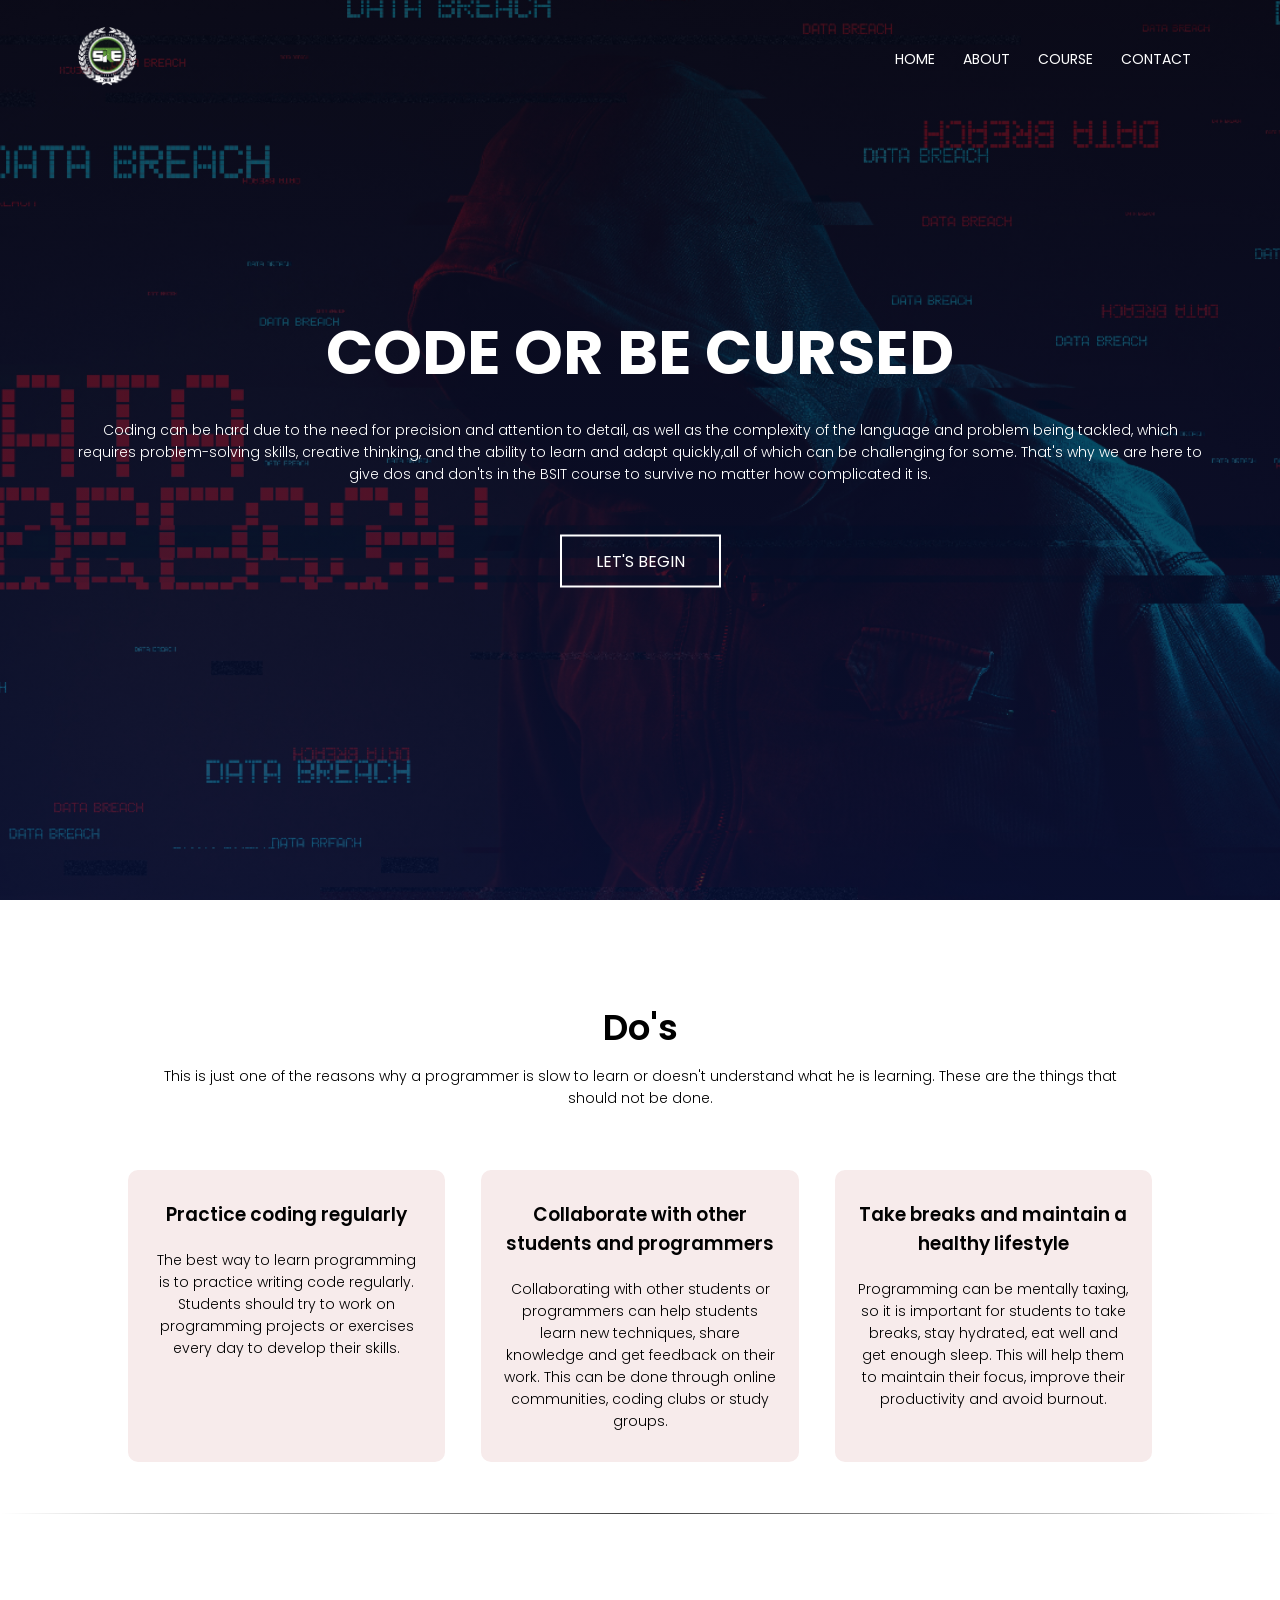
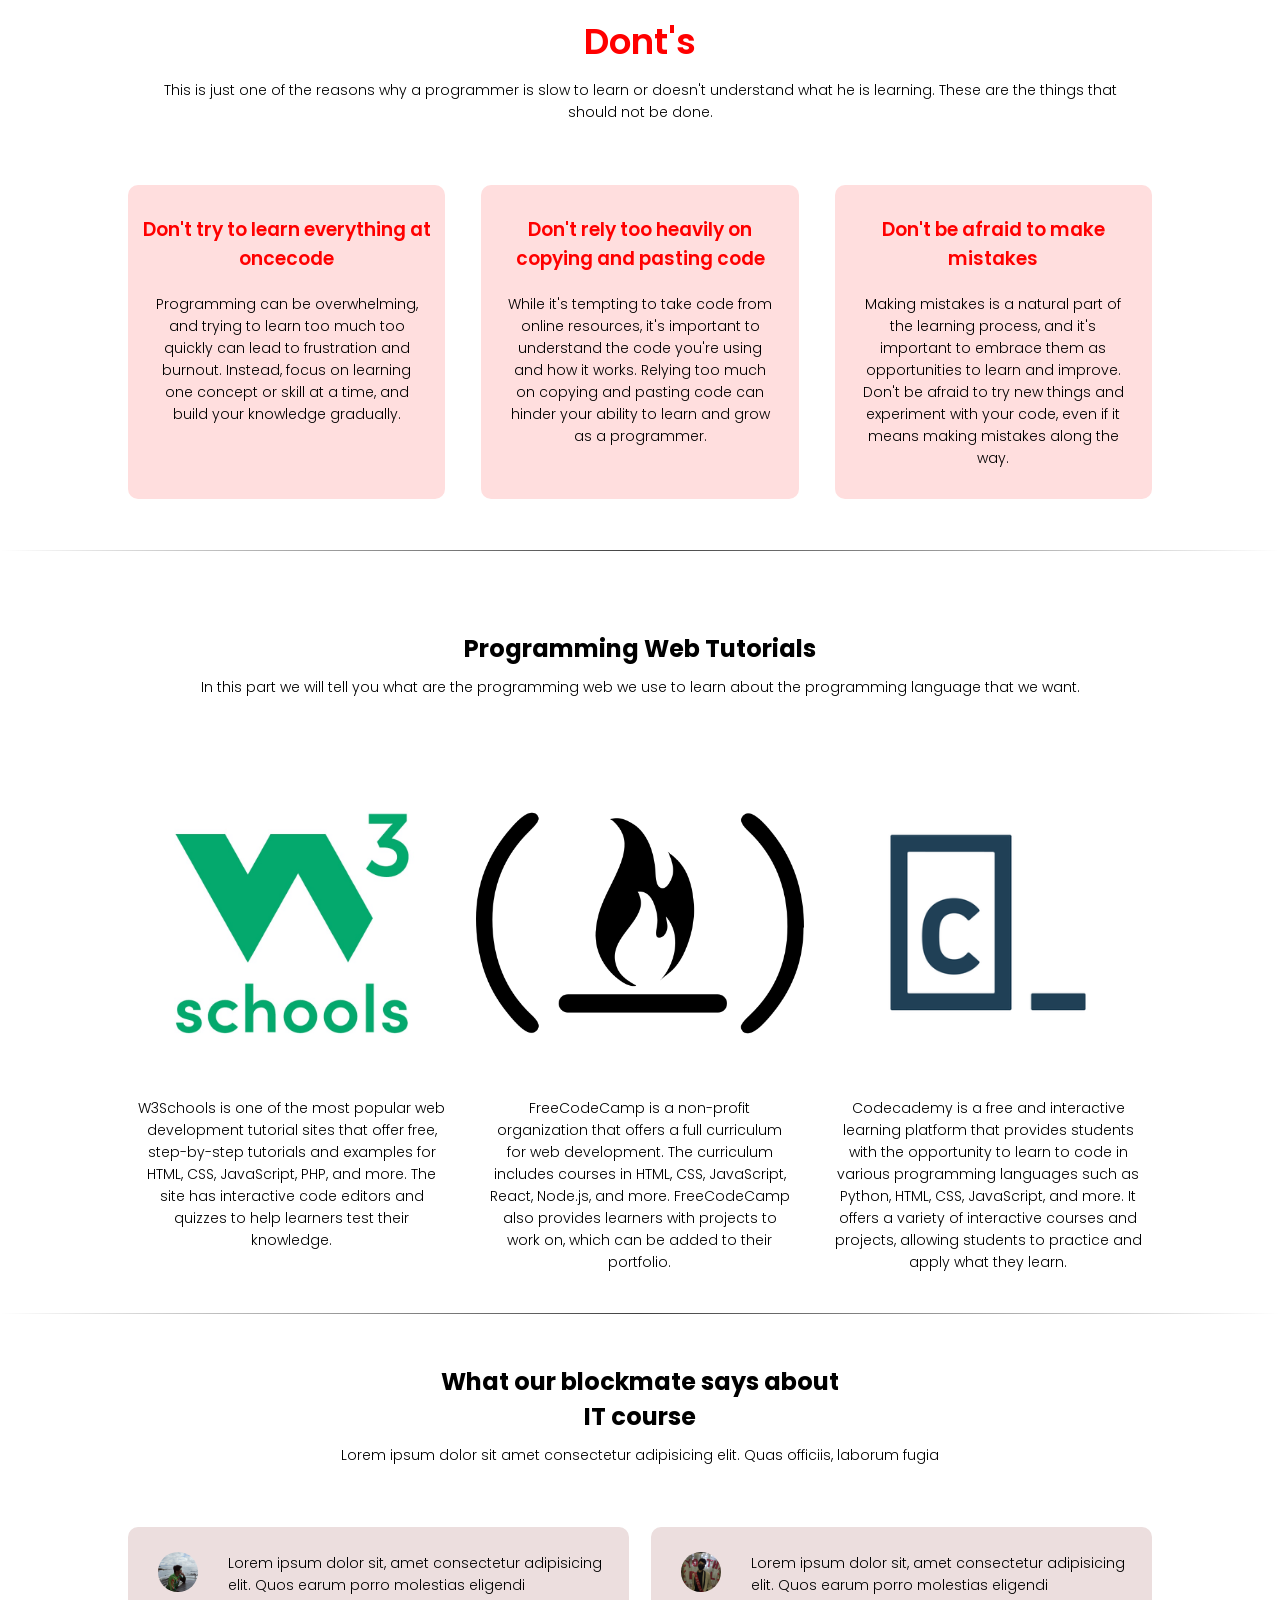
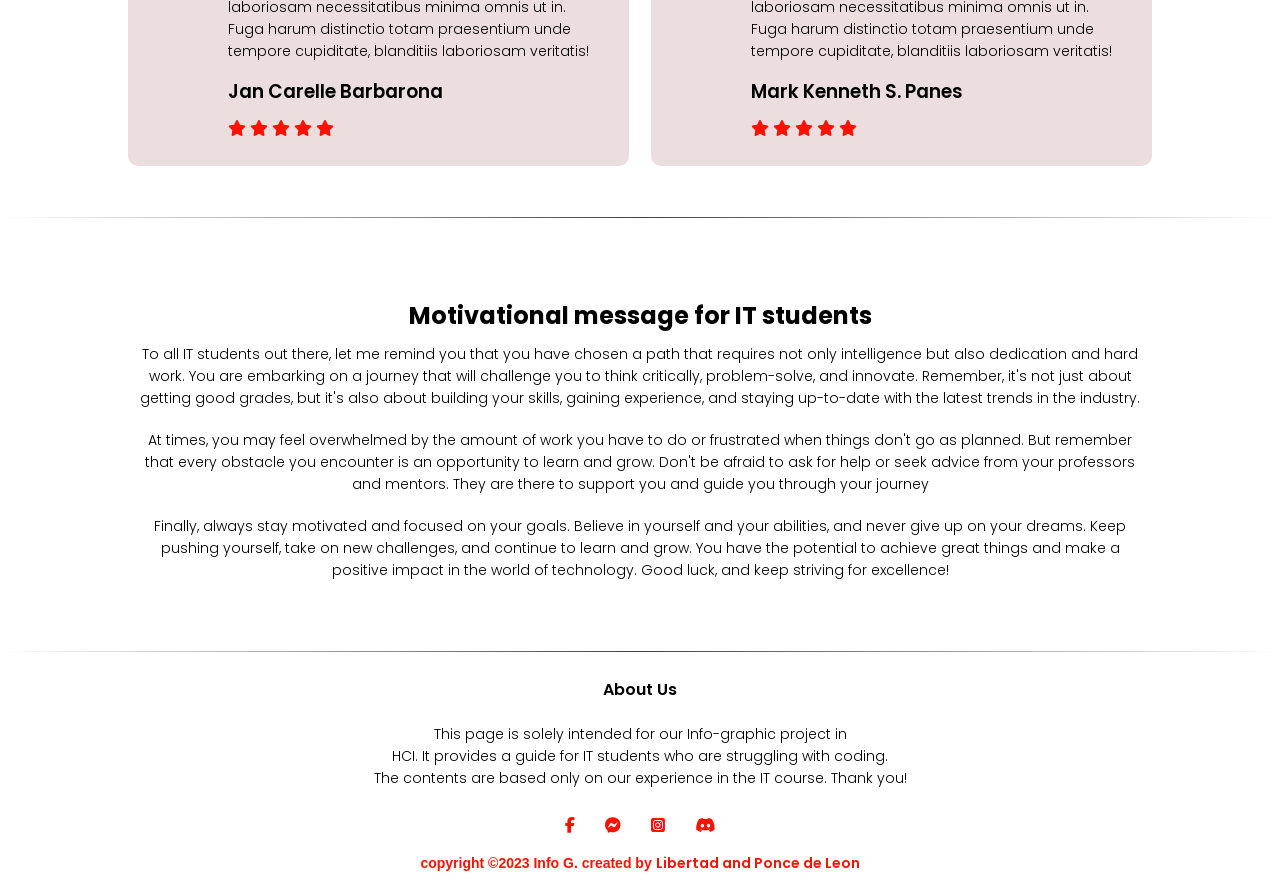
<file: index.html>
<!DOCTYPE html>
<html>
  <head>
    <meta name="viewport" content="with=device-width, initial-scale=1.0" />
    <title>How to Survive in BSIT</title>
    <link rel="stylesheet" href="HCI.css" />

    <link rel="preconnect" href="https://fonts.googleapis.com" />
    <link rel="preconnect" href="https://fonts.gstatic.com" crossorigin />
    <link
      href="https://fonts.googleapis.com/css2?family=Poppins:wght@100;200;300;400;600;700&family=Roboto+Condensed&display=swap"
      rel="stylesheet"
    />
    <link
      rel="stylesheet"
      href="https://cdnjs.cloudflare.com/ajax/libs/font-awesome/6.3.0/css/all.min.css"
    />
  </head>
  <body>
    <!-----section1----->

    <section class="header">
      <nav>
        <a href="https://www.facebook.com/psu.site"><img src="img/SITE.png" /></a>
        <div class="nav-links">
          <!---<i class="fa-solid fa-xmark"></i>--->
          <ul>
            <li><a href="index.html">HOME</a></li>
            <li><a href="AboutUs.html">ABOUT</a></li>
            <li><a href="first-section.html">COURSE</a></li>
            <li><a href="ContactUs.html">CONTACT</a></li>
          </ul>
        </div>
        <!----<i class="fa-solid"></i>----->
      </nav>

      <div class="intro">
        <h1>CODE OR BE <span class="code" data text="CURSED">CURSED</span></h1>
        <p>
          Coding can be hard due to the need for precision and attention to
          detail, as well as the complexity of the language and problem being
          tackled, which requires problem-solving skills, creative thinking, and
          the ability to learn and adapt quickly,all of which can be challenging
          for some. That's why we are here to give dos and don'ts in the BSIT
          course to survive no matter how complicated it is.
        </p>
        <a href="#2ndpage" class="btn">LET'S BEGIN</a>
      </div>
    </section>

    <!-----section2------->

    <section class="Sec3" id="2ndpage">
      <h1 class="Donth2">Do's</h1>
      <p>
        This is just one of the reasons why a programmer is slow to learn or
        doesn't understand what he is learning. These are the things that should
        not be done.
      </p>

      <div class="row">
        <div class="content-dont2">
          <h3 class="Do">Practice coding regularly</h3>
          <p>
            The best way to learn programming is to practice writing code
            regularly. Students should try to work on programming projects or
            exercises every day to develop their skills.
          </p>
        </div>

        <div class="content-dont2">
          <h3 class="Do">Collaborate with other students and programmers</h3>
          <p>
            Collaborating with other students or programmers can help students
            learn new techniques, share knowledge and get feedback on their
            work. This can be done through online communities, coding clubs or
            study groups.
          </p>
        </div>

        <div class="content-dont2">
          <h3 class="Do">Take breaks and maintain a healthy lifestyle</h3>
          <p>
            Programming can be mentally taxing, so it is important for students
            to take breaks, stay hydrated, eat well and get enough sleep. This
            will help them to maintain their focus, improve their productivity
            and avoid burnout.
          </p>
        </div>
      </div>
    </section>

    <hr />

    <!-----section3------>

    <section class="Sec2">
      <h1 class="Donth1">Dont's</h1>
      <p>
        This is just one of the reasons why a programmer is slow to learn or
        doesn't understand what he is learning. These are the things that should
        not be done.
      </p>

      <div class="row">
        <div class="content-dont">
          <h3>Don't try to learn everything at oncecode</h3>
          <p>
            Programming can be overwhelming, and trying to learn too much too
            quickly can lead to frustration and burnout. Instead, focus on
            learning one concept or skill at a time, and build your knowledge
            gradually.
          </p>
        </div>

        <div class="content-dont">
          <h3>Don't rely too heavily on copying and pasting code</h3>
          <p>
            While it's tempting to take code from online resources, it's
            important to understand the code you're using and how it works.
            Relying too much on copying and pasting code can hinder your ability
            to learn and grow as a programmer.
          </p>
        </div>

        <div class="content-dont">
          <h3>Don't be afraid to make mistakes</h3>
          <p>
            Making mistakes is a natural part of the learning process, and it's
            important to embrace them as opportunities to learn and improve.
            Don't be afraid to try new things and experiment with your code,
            even if it means making mistakes along the way.
          </p>
        </div>
      </div>
    </section>

    <hr />

    <!------section4------>

    <section class="webs">
      <h1>Programming Web Tutorials</h1>
      <p>
        In this part we will tell you what are the programming web we use to
        learn about the programming language that we want.
      </p>

      <div class="row">
        <div class="webs-col">
          <img src="img/web1.png" />
          <div class="layer">
            <a href="https://www.w3schools.com/"><h3>W3schools</h3></a>
          </div>
          <div>
            <p>
              W3Schools is one of the most popular web development tutorial
              sites that offer free, step-by-step tutorials and examples for
              HTML, CSS, JavaScript, PHP, and more. The site has interactive
              code editors and quizzes to help learners test their knowledge.
            </p>
          </div>
        </div>

        <div class="webs-col">
          <img src="img/web4.webp" />
          <div class="layer">
            <a href="https://www.freecodecamp.org/"><h3>FreeCodeCamp</h3></a>
          </div>
          <div>
            <p>
              FreeCodeCamp is a non-profit organization that offers a full
              curriculum for web development. The curriculum includes courses in
              HTML, CSS, JavaScript, React, Node.js, and more. FreeCodeCamp also
              provides learners with projects to work on, which can be added to
              their portfolio.
            </p>
          </div>
        </div>

        <div class="webs-col">
          <img src="img/web3.png" />
          <div class="layer">
            <a href="https://www.codecademy.com/"><h3>Codecademy</h3></a>
          </div>
          <div>
            <p>
              Codecademy is a free and interactive learning platform that
              provides students with the opportunity to learn to code in various
              programming languages such as Python, HTML, CSS, JavaScript, and
              more. It offers a variety of interactive courses and projects,
              allowing students to practice and apply what they learn.
            </p>
          </div>
        </div>
      </div>
    </section>

    <hr />

    <!----section5------->

    <section class="testimonials">
      <h1>What our blockmate says about<br />IT course</h1>
      <p>
        Lorem ipsum dolor sit amet consectetur adipisicing elit. Quas officiis,
        laborum fugia
      </p>

      <div class="row">
        <div class="testimonials-col">
          <img src="img/testimony1.jpg" />
          <div>
            <p>
              Lorem ipsum dolor sit, amet consectetur adipisicing elit. Quos
              earum porro molestias eligendi laboriosam necessitatibus minima
              omnis ut in. Fuga harum distinctio totam praesentium unde tempore
              cupiditate, blanditiis laboriosam veritatis!
            </p>
            <h3>Jan Carelle Barbarona</h3>
            <i class="fa fa-star"></i>
            <i class="fa fa-star"></i>
            <i class="fa fa-star"></i>
            <i class="fa fa-star"></i>
            <i class="fa fa-star"></i>
          </div>
        </div>

        <div class="testimonials-col">
          <img src="img/testimony2.jpg" />
          <div>
            <p>
              Lorem ipsum dolor sit, amet consectetur adipisicing elit. Quos
              earum porro molestias eligendi laboriosam necessitatibus minima
              omnis ut in. Fuga harum distinctio totam praesentium unde tempore
              cupiditate, blanditiis laboriosam veritatis!
            </p>
            <h3>Mark Kenneth S. Panes</h3>
            <i class="fa fa-star"></i>
            <i class="fa fa-star"></i>
            <i class="fa fa-star"></i>
            <i class="fa fa-star"></i>
            <i class="fa fa-star"></i>
          </div>
        </div>
      </div>
    </section>

    <hr />

    <!---section6-->

    <section class="Mot">
      <h1>Motivational message for IT students</h1>
      <p>
        To all IT students out there, let me remind you that you have chosen a
        path that requires not only intelligence but also dedication and hard
        work. You are embarking on a journey that will challenge you to think
        critically, problem-solve, and innovate. Remember, it's not just about
        getting good grades, but it's also about building your skills, gaining
        experience, and staying up-to-date with the latest trends in the
        industry.
      </p>

      <p>
        At times, you may feel overwhelmed by the amount of work you have to do
        or frustrated when things don't go as planned. But remember that every
        obstacle you encounter is an opportunity to learn and grow. Don't be
        afraid to ask for help or seek advice from your professors and mentors.
        They are there to support you and guide you through your journey
      </p>

      <p>
        Finally, always stay motivated and focused on your goals. Believe in
        yourself and your abilities, and never give up on your dreams. Keep
        pushing yourself, take on new challenges, and continue to learn and
        grow. You have the potential to achieve great things and make a positive
        impact in the world of technology. Good luck, and keep striving for
        excellence!
      </p>
    </section>

    <hr />
    <!---FooterSection7--->

    <section class="footer">
      <h4>About Us</h4>
      <p>
        This page is solely intended for our Info-graphic project in<br />
        HCI. It provides a guide for IT students who are struggling with
        coding.<br />
        The contents are based only on our experience in the IT course. Thank
        you!
      </p>

      <div class="icons">
        <a href="https://www.facebook.com/johnlenard.libertad.9"
          ><i class="fa-brands fa-facebook-f"></i
        ></a>
        <a href="https://www.facebook.com/tj.poncedeleon"
          ><i class="fa-brands fa-facebook-messenger"></i
        ></a>
        <a href="https://www.instagram.com/j0hn_li/"
          ><i class="fa-brands fa-square-instagram"></i
        ></a>
        <a
          href="https://discord.com/channels/1024999788099420210/1024999788099420213"
          ><i class="fa-brands fa-discord"></i
        ></a>
      </div>
      <p class="copyright">
        copyright &copy;2023 Info G. created by
        <span>Libertad and Ponce de Leon</span>
      </p>
    </section>
  </body>
</html>
</file>
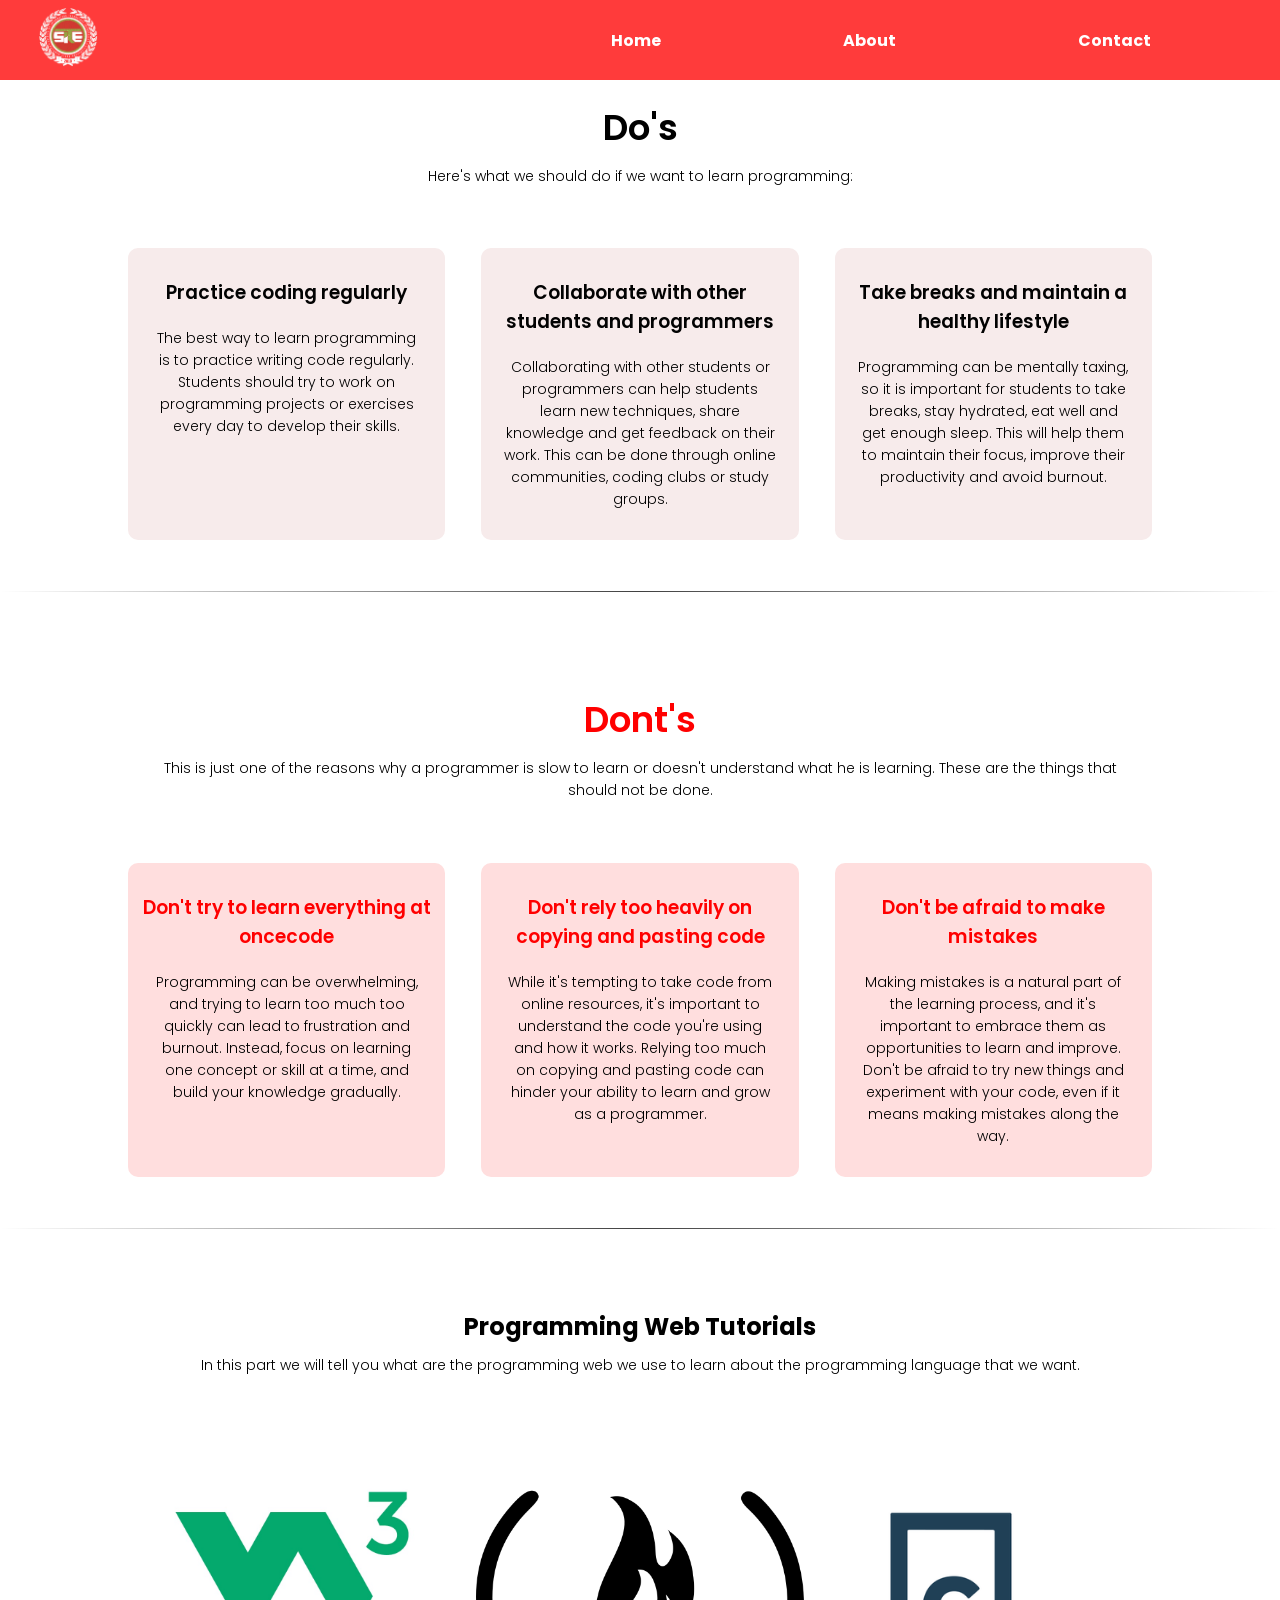
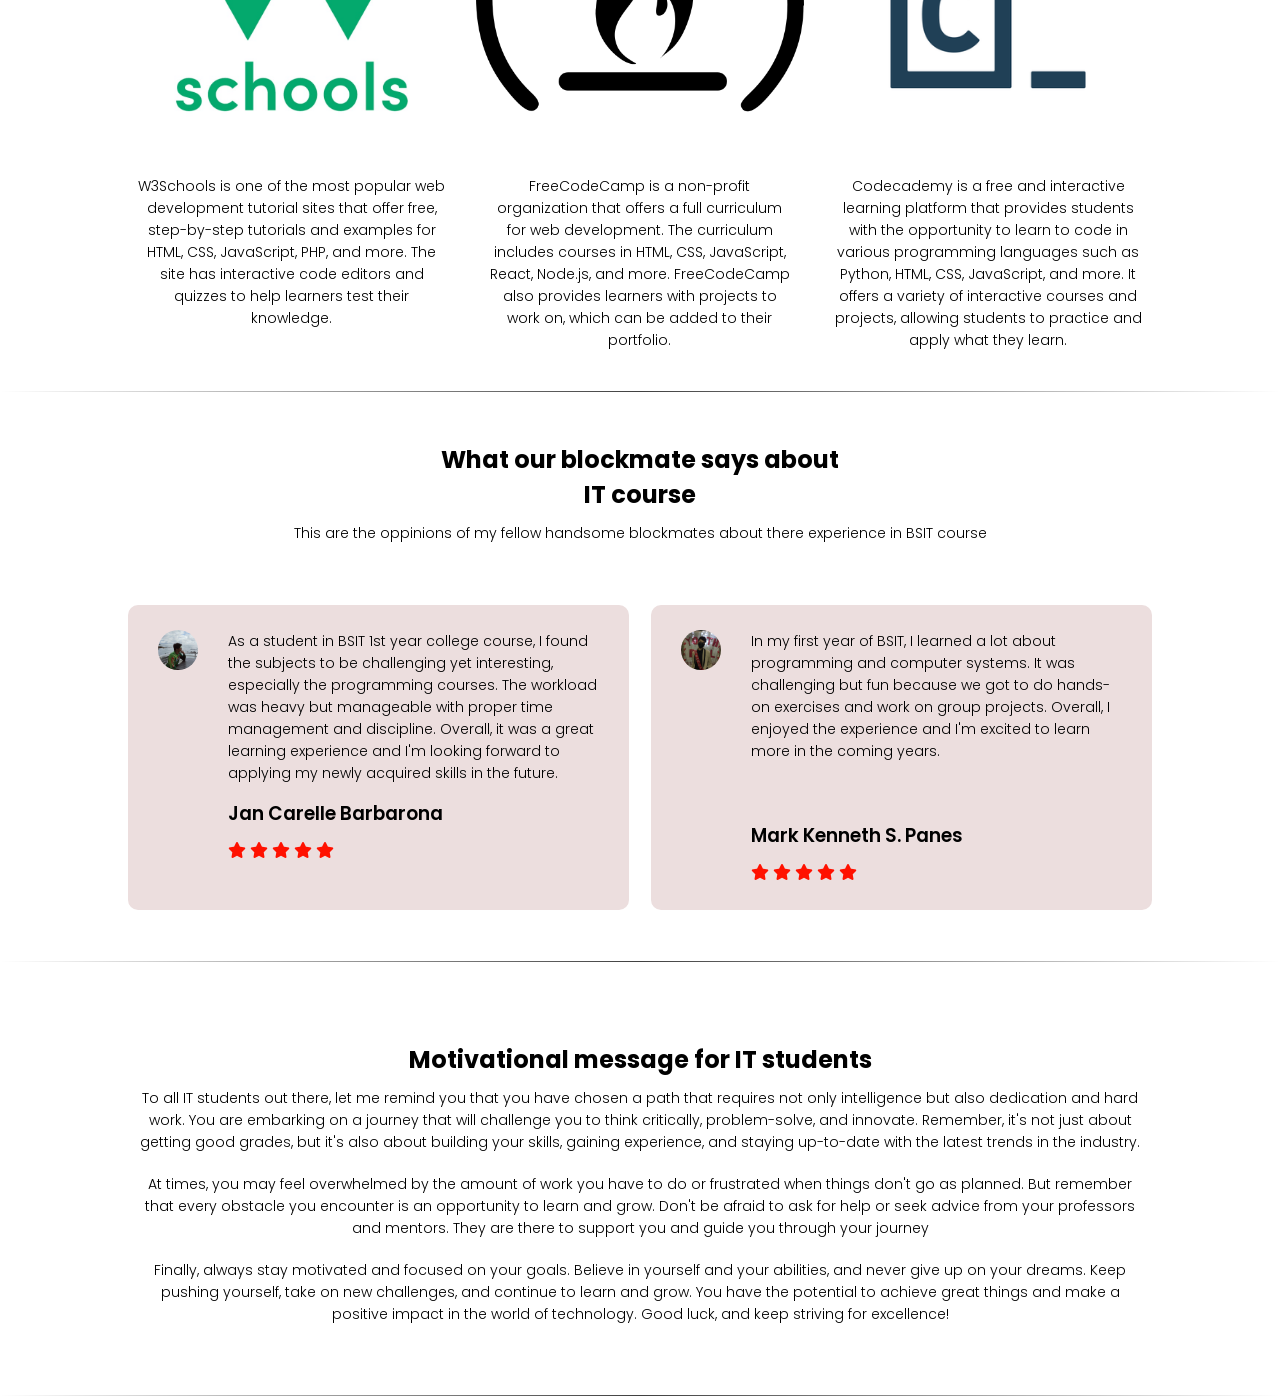
<file: 2nd section Lets begin.html>
<!DOCTYPE html>
<html>
  <head>
    <meta name="viewport" content="with=device-width, initial-scale=1.0" />
    <title>How to Survive in BSIT</title>
    <link rel="stylesheet" href="HCI.css" />
    <link rel="stylesheet" href="nav section2.css" />

    <link rel="preconnect" href="https://fonts.googleapis.com" />
    <link rel="preconnect" href="https://fonts.gstatic.com" crossorigin />
    <link
      href="https://fonts.googleapis.com/css2?family=Poppins:wght@100;200;300;400;600;700&family=Roboto+Condensed&display=swap"
      rel="stylesheet"
    />
    <link
      rel="stylesheet"
      href="https://cdnjs.cloudflare.com/ajax/libs/font-awesome/6.3.0/css/all.min.css"
    />
  </head>
  <body>
    <nav>
      <input id="nav-toggle" type="checkbox" />

      <a target="blank" href="https://www.facebook.com/psu.site"
        ><img src="img/SITE.png"
      /></a>

      <ul class="links">
        <li><a href="The 1st section.html">Home</a></li>
        <li><a href="AboutUs.html">About</a></li>
        <li><a href="ContactUs.html">Contact</a></li>
      </ul>
      <label for="nav-toggle" class="icon-burger">
        <div class="line"></div>
        <div class="line"></div>
        <div class="line"></div>
      </label>
    </nav>

    <!-----section2------->

    <section class="Sec3">
      <h1 class="Donth2">Do's</h1>
      <p>Here's what we should do if we want to learn programming:</p>

      <div class="row">
        <div class="content-dont2">
          <h3 class="Do">Practice coding regularly</h3>
          <p>
            The best way to learn programming is to practice writing code
            regularly. Students should try to work on programming projects or
            exercises every day to develop their skills.
          </p>
        </div>

        <div class="content-dont2">
          <h3 class="Do">Collaborate with other students and programmers</h3>
          <p>
            Collaborating with other students or programmers can help students
            learn new techniques, share knowledge and get feedback on their
            work. This can be done through online communities, coding clubs or
            study groups.
          </p>
        </div>

        <div class="content-dont2">
          <h3 class="Do">Take breaks and maintain a healthy lifestyle</h3>
          <p>
            Programming can be mentally taxing, so it is important for students
            to take breaks, stay hydrated, eat well and get enough sleep. This
            will help them to maintain their focus, improve their productivity
            and avoid burnout.
          </p>
        </div>
      </div>
    </section>

    <hr />

    <!-----section3------>

    <section class="Sec2">
      <h1 class="Donth1">Dont's</h1>
      <p>
        This is just one of the reasons why a programmer is slow to learn or
        doesn't understand what he is learning. These are the things that should
        not be done.
      </p>

      <div class="row">
        <div class="content-dont">
          <h3>Don't try to learn everything at oncecode</h3>
          <p>
            Programming can be overwhelming, and trying to learn too much too
            quickly can lead to frustration and burnout. Instead, focus on
            learning one concept or skill at a time, and build your knowledge
            gradually.
          </p>
        </div>

        <div class="content-dont">
          <h3>Don't rely too heavily on copying and pasting code</h3>
          <p>
            While it's tempting to take code from online resources, it's
            important to understand the code you're using and how it works.
            Relying too much on copying and pasting code can hinder your ability
            to learn and grow as a programmer.
          </p>
        </div>

        <div class="content-dont">
          <h3>Don't be afraid to make mistakes</h3>
          <p>
            Making mistakes is a natural part of the learning process, and it's
            important to embrace them as opportunities to learn and improve.
            Don't be afraid to try new things and experiment with your code,
            even if it means making mistakes along the way.
          </p>
        </div>
      </div>
    </section>

    <hr />

    <!------section4------>

    <section class="webs">
      <h1>Programming Web Tutorials</h1>
      <p>
        In this part we will tell you what are the programming web we use to
        learn about the programming language that we want.
      </p>

      <div class="row">
        <div class="webs-col">
          <img src="img/web1.png" />
          <div class="layer">
            <a target="blank" href="https://www.w3schools.com/"
              ><h3>W3schools</h3></a
            >
          </div>
          <div>
            <p>
              W3Schools is one of the most popular web development tutorial
              sites that offer free, step-by-step tutorials and examples for
              HTML, CSS, JavaScript, PHP, and more. The site has interactive
              code editors and quizzes to help learners test their knowledge.
            </p>
          </div>
        </div>

        <div class="webs-col">
          <img src="img/web4.webp" />
          <div class="layer">
            <a target="blank" href="https://www.freecodecamp.org/"
              ><h3>FreeCodeCamp</h3></a
            >
          </div>
          <div>
            <p>
              FreeCodeCamp is a non-profit organization that offers a full
              curriculum for web development. The curriculum includes courses in
              HTML, CSS, JavaScript, React, Node.js, and more. FreeCodeCamp also
              provides learners with projects to work on, which can be added to
              their portfolio.
            </p>
          </div>
        </div>

        <div class="webs-col">
          <img src="img/web3.png" />
          <div class="layer">
            <a target="blank" href="https://www.codecademy.com/"
              ><h3>Codecademy</h3></a
            >
          </div>
          <div>
            <p>
              Codecademy is a free and interactive learning platform that
              provides students with the opportunity to learn to code in various
              programming languages such as Python, HTML, CSS, JavaScript, and
              more. It offers a variety of interactive courses and projects,
              allowing students to practice and apply what they learn.
            </p>
          </div>
        </div>
      </div>
    </section>

    <hr />
    <!------section5------->

    <section class="testimonials">
      <h1>What our blockmate says about<br />IT course</h1>
      <p>
        This are the oppinions of my fellow handsome blockmates about there
        experience in BSIT course
      </p>

      <div class="row">
        <div class="testimonials-col">
          <a href="https://www.facebook.com/jancarrelle.barbarona.9">
            <img src="img/testimony1.jpg"
          /></a>
          <div>
            <p>
              As a student in BSIT 1st year college course, I found the subjects
              to be challenging yet interesting, especially the programming
              courses. The workload was heavy but manageable with proper time
              management and discipline. Overall, it was a great learning
              experience and I'm looking forward to applying my newly acquired
              skills in the future.
            </p>
            <h3>Jan Carelle Barbarona</h3>
            <i class="fa fa-star"></i>
            <i class="fa fa-star"></i>
            <i class="fa fa-star"></i>
            <i class="fa fa-star"></i>
            <i class="fa fa-star"></i>
          </div>
        </div>

        <div class="testimonials-col">
          <a href="https://www.facebook.com/kenneth09242003"
            ><img src="img/testimony2.jpg"
          /></a>
          <div>
            <p>
              In my first year of BSIT, I learned a lot about programming and
              computer systems. It was challenging but fun because we got to do
              hands-on exercises and work on group projects. Overall, I enjoyed
              the experience and I'm excited to learn more in the coming
              years.<br /><br /><br />
            </p>
            <h3>Mark Kenneth S. Panes</h3>
            <i class="fa fa-star"></i>
            <i class="fa fa-star"></i>
            <i class="fa fa-star"></i>
            <i class="fa fa-star"></i>
            <i class="fa fa-star"></i>
          </div>
        </div>
      </div>
    </section>

    <hr />

    <!----section6-->

    <section class="Mot">
      <h1>Motivational message for IT students</h1>
      <p>
        To all IT students out there, let me remind you that you have chosen a
        path that requires not only intelligence but also dedication and hard
        work. You are embarking on a journey that will challenge you to think
        critically, problem-solve, and innovate. Remember, it's not just about
        getting good grades, but it's also about building your skills, gaining
        experience, and staying up-to-date with the latest trends in the
        industry.
      </p>

      <p>
        At times, you may feel overwhelmed by the amount of work you have to do
        or frustrated when things don't go as planned. But remember that every
        obstacle you encounter is an opportunity to learn and grow. Don't be
        afraid to ask for help or seek advice from your professors and mentors.
        They are there to support you and guide you through your journey
      </p>

      <p>
        Finally, always stay motivated and focused on your goals. Believe in
        yourself and your abilities, and never give up on your dreams. Keep
        pushing yourself, take on new challenges, and continue to learn and
        grow. You have the potential to achieve great things and make a positive
        impact in the world of technology. Good luck, and keep striving for
        excellence!
      </p>
    </section>

    <hr />

    
  </body>
</html>
</file>
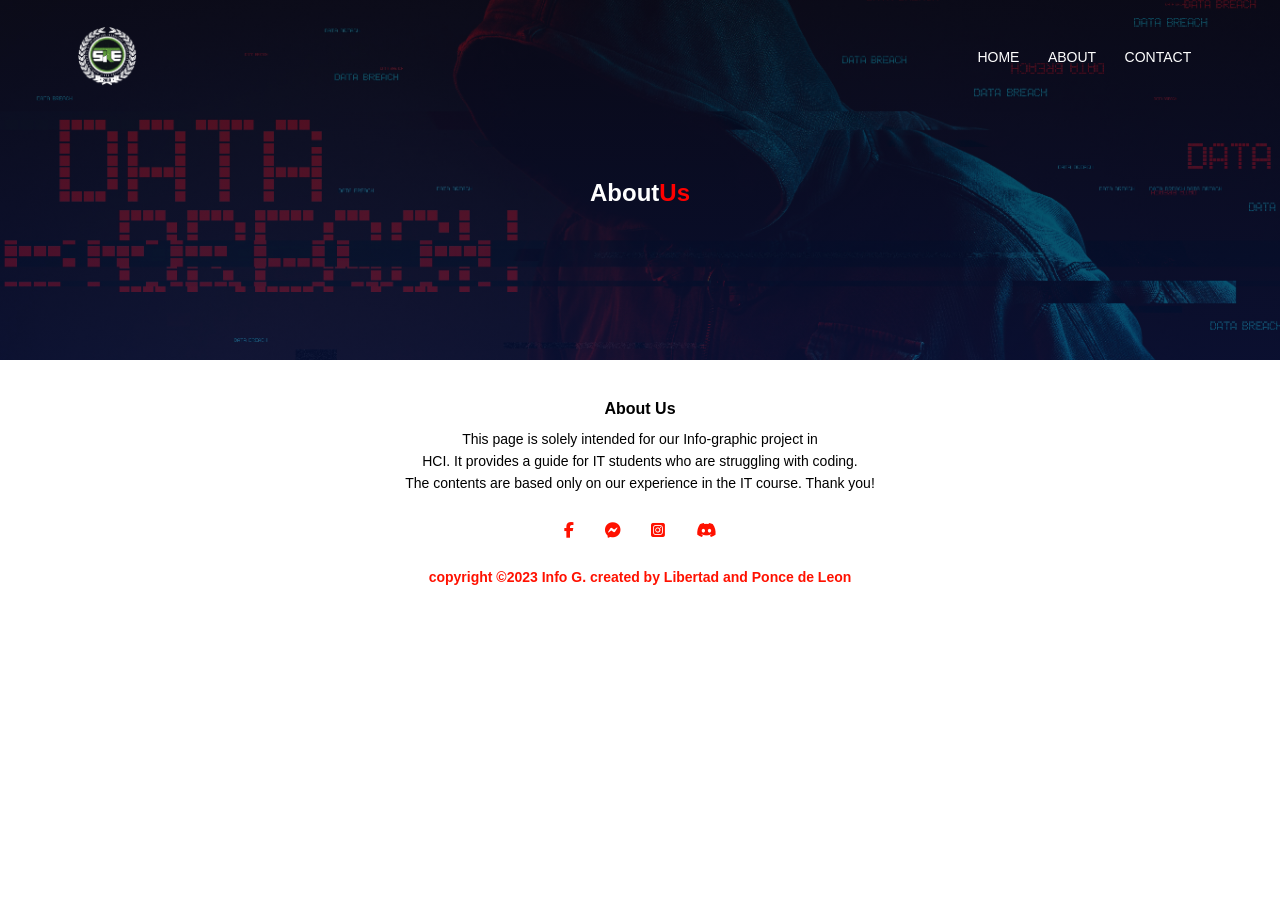
<file: AboutUs.html>
<!DOCTYPE html>
<html>
<head>
    <meta name="viewport" content="with=device-width, initial-scale=1.0">
     <title>How to Survive in BSIT</title>
     <link rel="stylesheet" href="HCI.css">

     <link rel="preconnect" href="https://fonts.googleapis.com">
<link rel="preconnect" href="https://fonts.gstatic.com" crossorigin>
<link rel="stylesheet" href="https://cdnjs.cloudflare.com/ajax/libs/font-awesome/6.3.0/css/all.min.css" />

</head>
<body>

    <!-----section1----->

    <section class="about-header">
        <nav>
            <a target="_blank" href="https://www.facebook.com/psu.site"><img src="img/SITE.png"></a>
            <div class="nav-links">
             
              <ul>
                    <li><a href="first-section.html">HOME</a></li>                  
                    <li><a href="#">ABOUT</a></li>
                    <li><a href="ContactUs.html">CONTACT</a></li>               
                </ul>
            </div>
     
        </nav>

        <h1>About<span style="color:red">Us</span></h1>
       
    </section>

    <section class="footer1">
        <h4>About Us</h4>
        <p>This page is solely intended for our Info-graphic project in<br> 
            HCI. It provides a 
            guide for IT students who are struggling with coding.<br>
            The contents are based only on our experience in the IT course. Thank you!</p>
    
        <div class="icons">
            <a target="_blank" href="https://www.facebook.com/johnlenard.libertad.9"><i class="fa-brands fa-facebook-f"></i></a>
            <a target="_blank" href="https://www.facebook.com/tj.poncedeleon"><i class="fa-brands fa-facebook-messenger"></i></a>
            <a target="_blank" href="https://www.instagram.com/j0hn_li/"><i class="fa-brands fa-square-instagram"></i></a>
            <a target="_blank" href="https://discord.com/channels/1024999788099420210/1024999788099420213"><i class="fa-brands fa-discord"></i></a>
    
    
        </div>
        <p class="copyright">copyright &copy;2023 Info G. created by <span>Libertad and Ponce de Leon</span></p>
    
    
    
    </section>
</file>
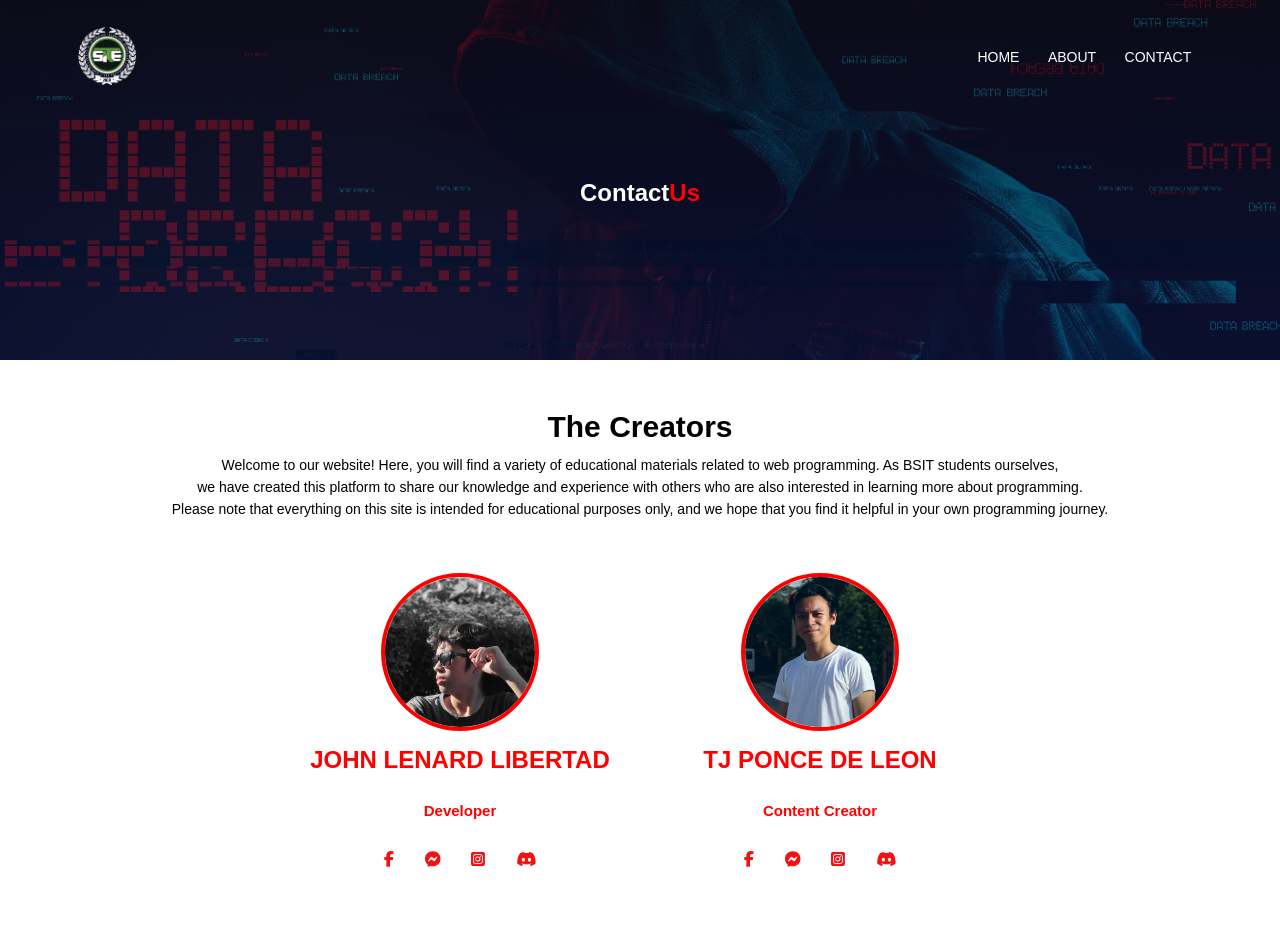
<file: ContactUs.html>
<!DOCTYPE html>
<html>
  <head>
    <meta name="viewport" content="with=device-width, initial-scale=1.0" />
    <title>How to Survive in BSIT</title>
    <link rel="stylesheet" href="HCI.css" />

    <link rel="preconnect" href="https://fonts.googleapis.com" />
    <link rel="preconnect" href="https://fonts.gstatic.com" crossorigin />
    <link
      rel="stylesheet"
      href="https://cdnjs.cloudflare.com/ajax/libs/font-awesome/6.3.0/css/all.min.css"
    />
  </head>
  <body>
    <!-----section1----->

    <section class="about-header">
      <nav>
        <a target="_blank" href="https://www.facebook.com/psu.site"
          ><img src="img/SITE.png"
        /></a>
        <div class="nav-links">
          <ul>
            <li><a href="first-section.html">HOME</a></li>
            <li><a href="AboutUs.html">ABOUT</a></li>
            <li><a href="#creators">CONTACT</a></li>
          </ul>
        </div>
      </nav>

      <h1>Contact<span style="color: red">Us</span></h1>
    </section>

    <section class="Contact">
      <h1>The Creators</h1>
      <p>
        Welcome to our website! Here, you will find a variety of educational
        materials related to web programming. As BSIT students ourselves,
        <br />we have created this platform to share our knowledge and
        experience with others who are also interested in learning more about
        programming.<br />
        Please note that everything on this site is intended for educational
        purposes only, and we hope that you find it helpful in your own
        programming journey.
      </p>
      <div class="team-row" id="creators">
        <div class="member">
          <img src="img/Libertad.jpg" alt="" />
          <h2>John Lenard Libertad</h2>
          <p>Developer</p>
          <a
            target="_blank"
            href="https://www.facebook.com/johnlenard.libertad.9"
            ><i class="fa-brands fa-facebook-f"></i
          ></a>
          <a target="_blank" href="https://www.facebook.com/tj.poncedeleon"
            ><i class="fa-brands fa-facebook-messenger"></i
          ></a>
          <a target="_blank" href="https://www.instagram.com/j0hn_li/"
            ><i class="fa-brands fa-square-instagram"></i
          ></a>
          <a
            target="_blank"
            href="https://discord.com/channels/1024999788099420210/1024999788099420213"
            ><i class="fa-brands fa-discord"></i
          ></a>
        </div>

        <div class="member">
          <img src="img/ponce-de-leon.jpg" alt="" />
          <h2>TJ Ponce De Leon</h2>
          <p>Content Creator</p>
          <a target="_blank" href="fb: https://www.facebook.com/tj.poncedeleon"
            ><i class="fa-brands fa-facebook-f"></i
          ></a>
          <a target="_blank" href="https://www.facebook.com/tj.poncedeleon"
            ><i class="fa-brands fa-facebook-messenger"></i
          ></a>
          <a target="_blank" href="https://www.instagram.com/j0hn_li/"
            ><i class="fa-brands fa-square-instagram"></i
          ></a>
          <a
            target="_blank"
            href="https://discord.com/channels/1024999788099420210/1024999788099420213"
            ><i class="fa-brands fa-discord"></i
          ></a>
        </div>
      </div>
    </section>
  </body>
</html>
</file>
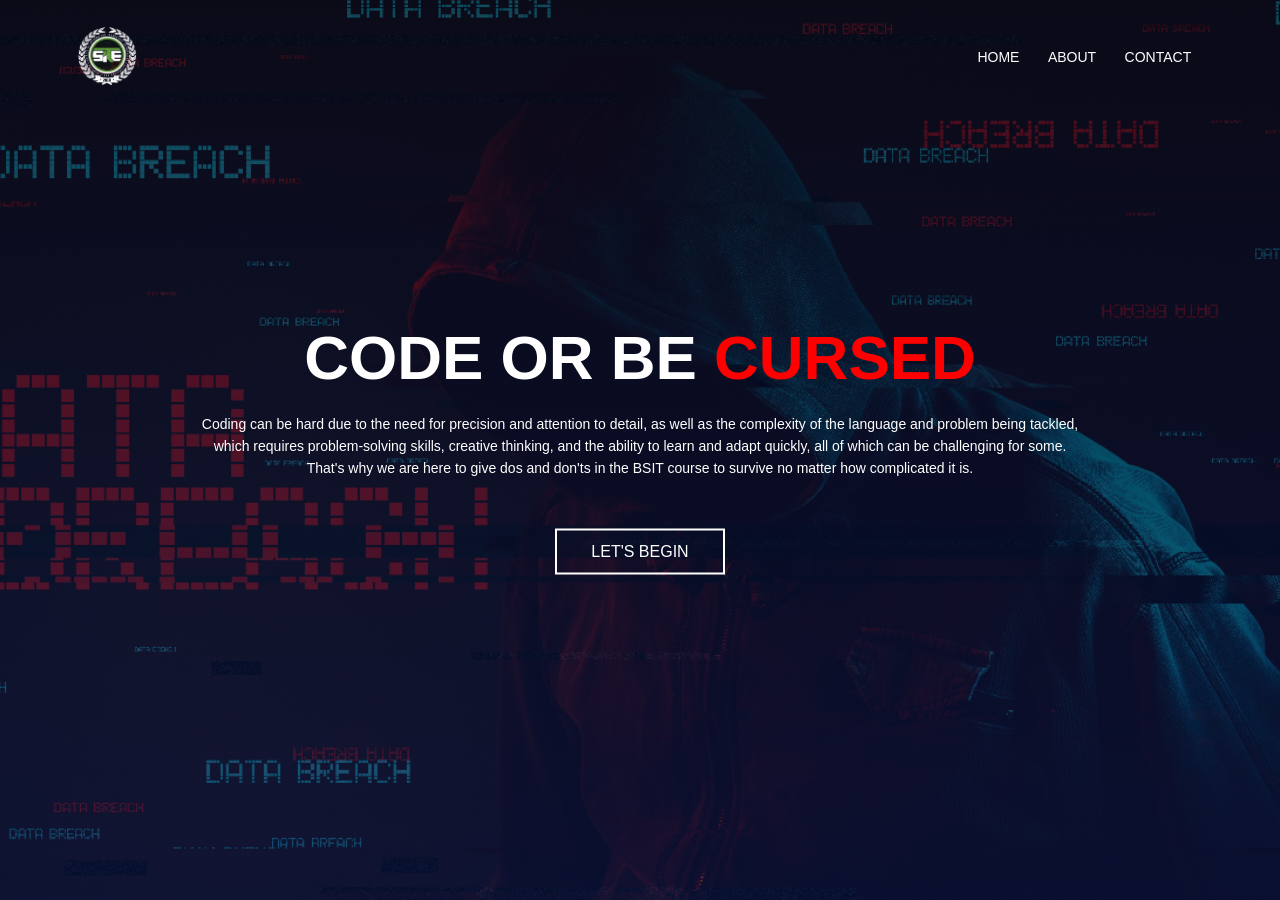
<file: first-section.html>
<!DOCTYPE html>
<html>
  <head>
    <meta name="viewport" content="with=device-width, initial-scale=1.0" />
    <title>How to Survive in BSIT</title>
    <link rel="stylesheet" href="HCI.css" />
    <link rel="preconnect" href="https://fonts.googleapis.com" />
    <link rel="preconnect" href="https://fonts.gstatic.com" crossorigin />
    <link
      rel="stylesheet"
      href="https://cdnjs.cloudflare.com/ajax/libs/font-awesome/6.3.0/css/all.min.css"
    />
  </head>
  <body>
    <!-----section1----->

    <section class="header">
      <nav>
        <a target="blank" href="https://www.facebook.com/psu.site"
          ><img src="img/SITE.png"
        /></a>
        <div class="nav-links">
          <ul>
            <li><a href="index.html">HOME</a></li>
            <li><a href="AboutUs.html">ABOUT</a></li>
            <li><a href="ContactUs.html">CONTACT</a></li>
          </ul>
        </div>
      </nav>

      <div class="intro">
        <h1>CODE OR BE <span style="color: red">CURSED</span></h1>
        <p>
          Coding can be hard due to the need for precision and attention to
          detail, as well as the complexity of the language and problem being
          tackled,<br />
          which requires problem-solving skills, creative thinking, and the
          ability to learn and adapt quickly, all of which can be challenging
          for some.<br />
          That's why we are here to give dos and don'ts in the BSIT course to
          survive no matter how complicated it is.
        </p>
        <a href="second-section.html" class="btn">LET'S BEGIN</a>
      </div>
    </section>
  </body>
</html>
</file>
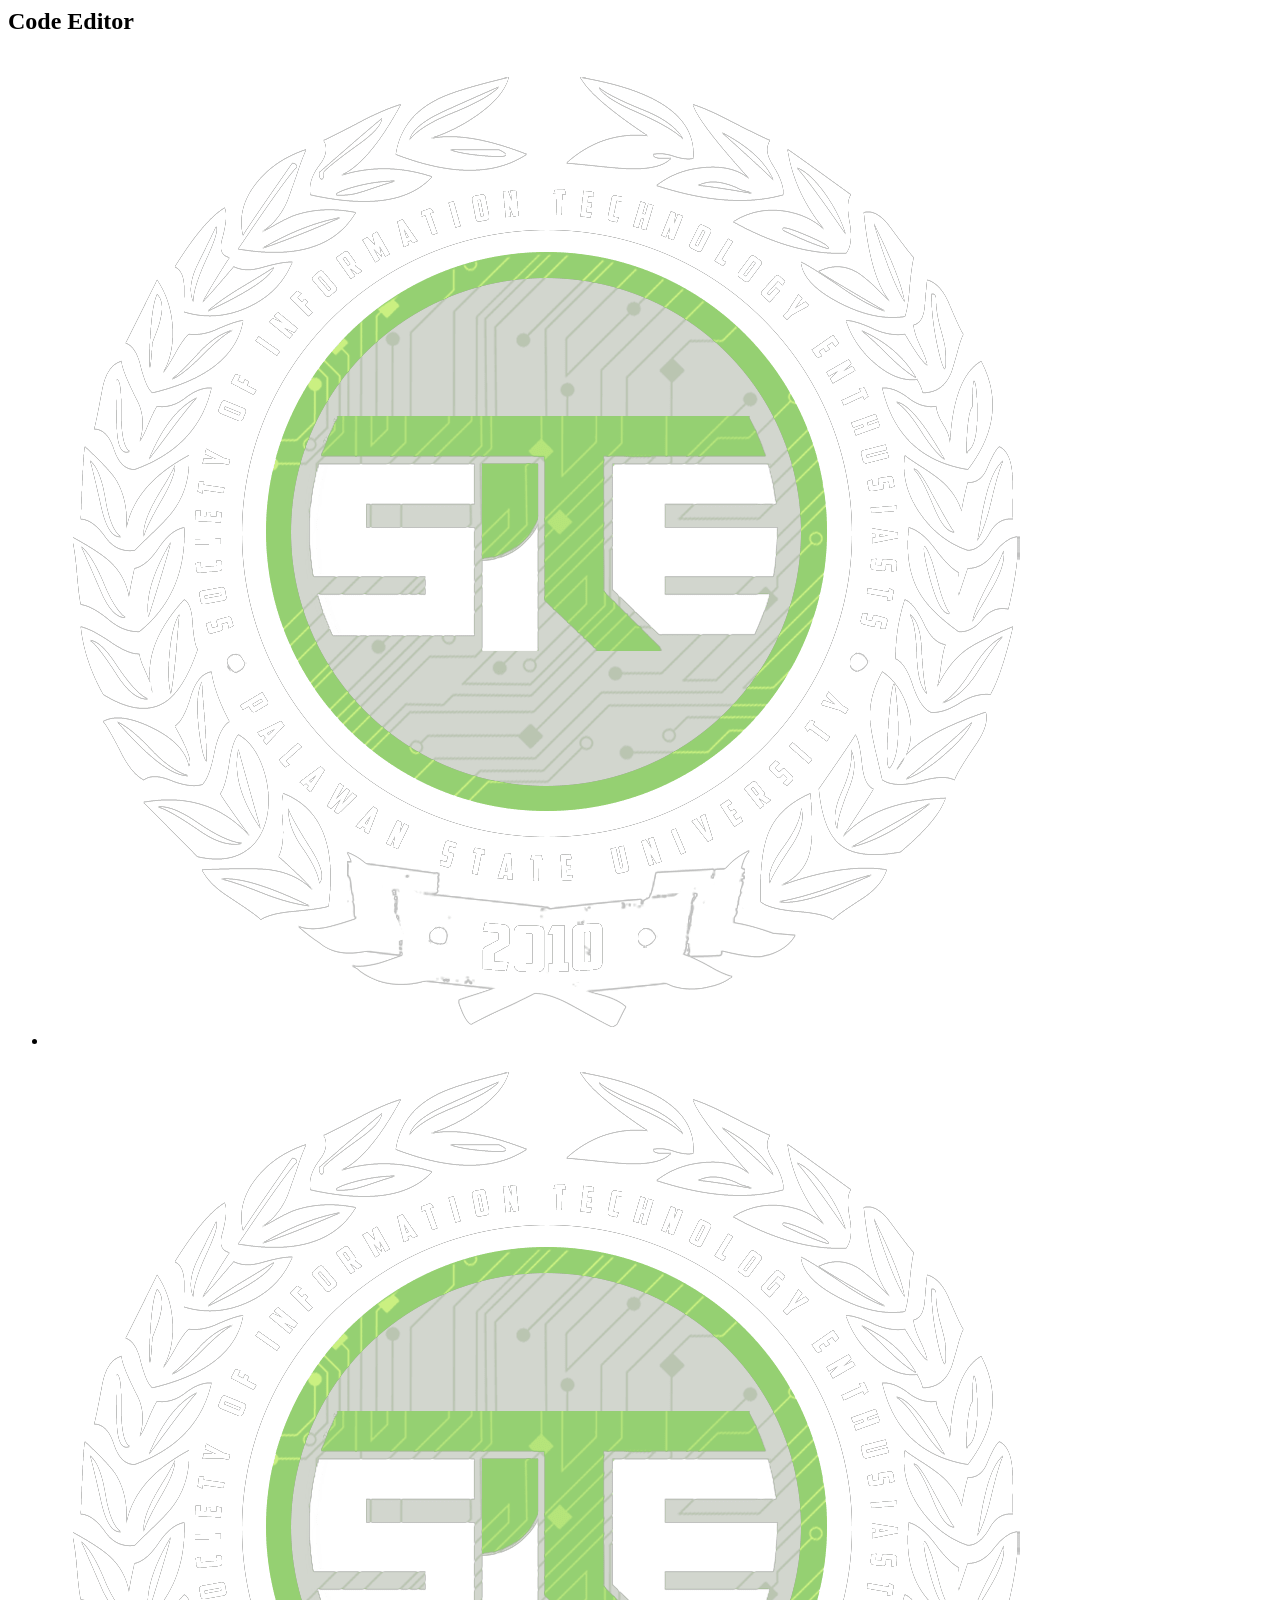
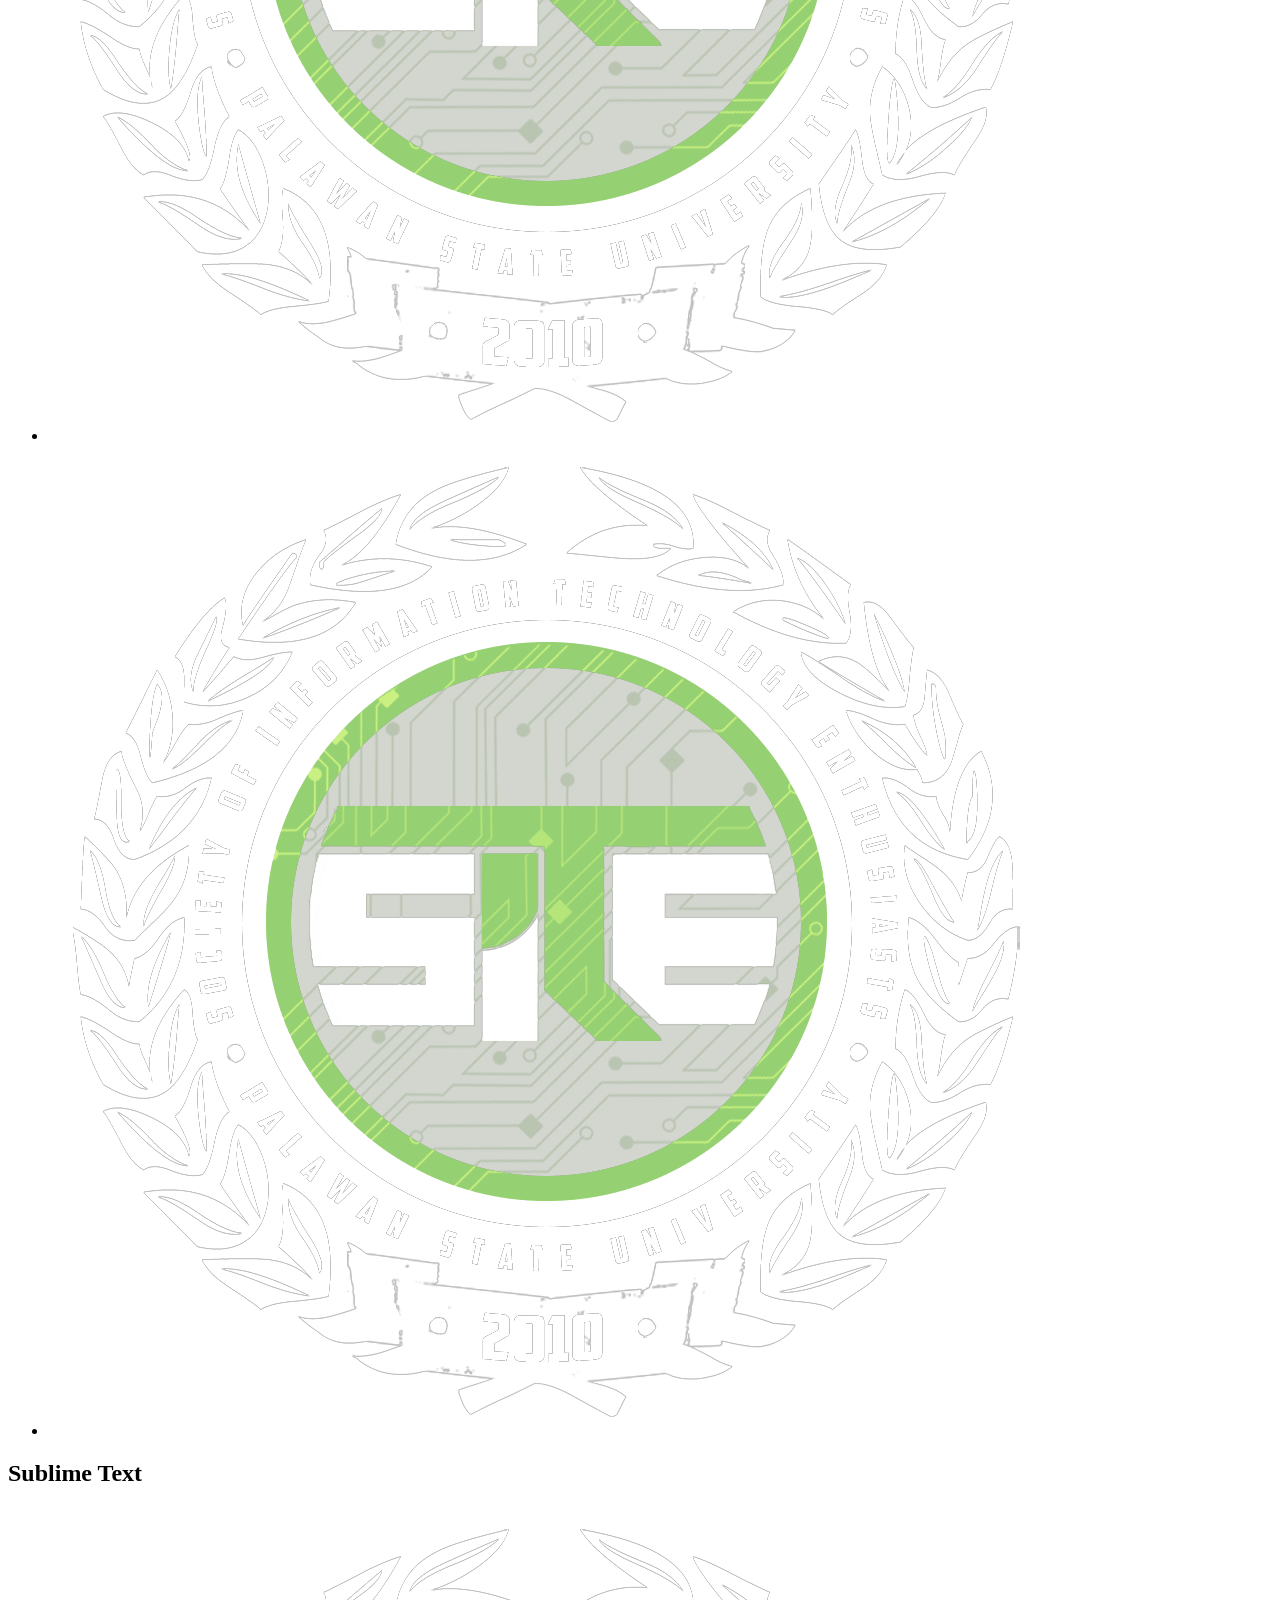
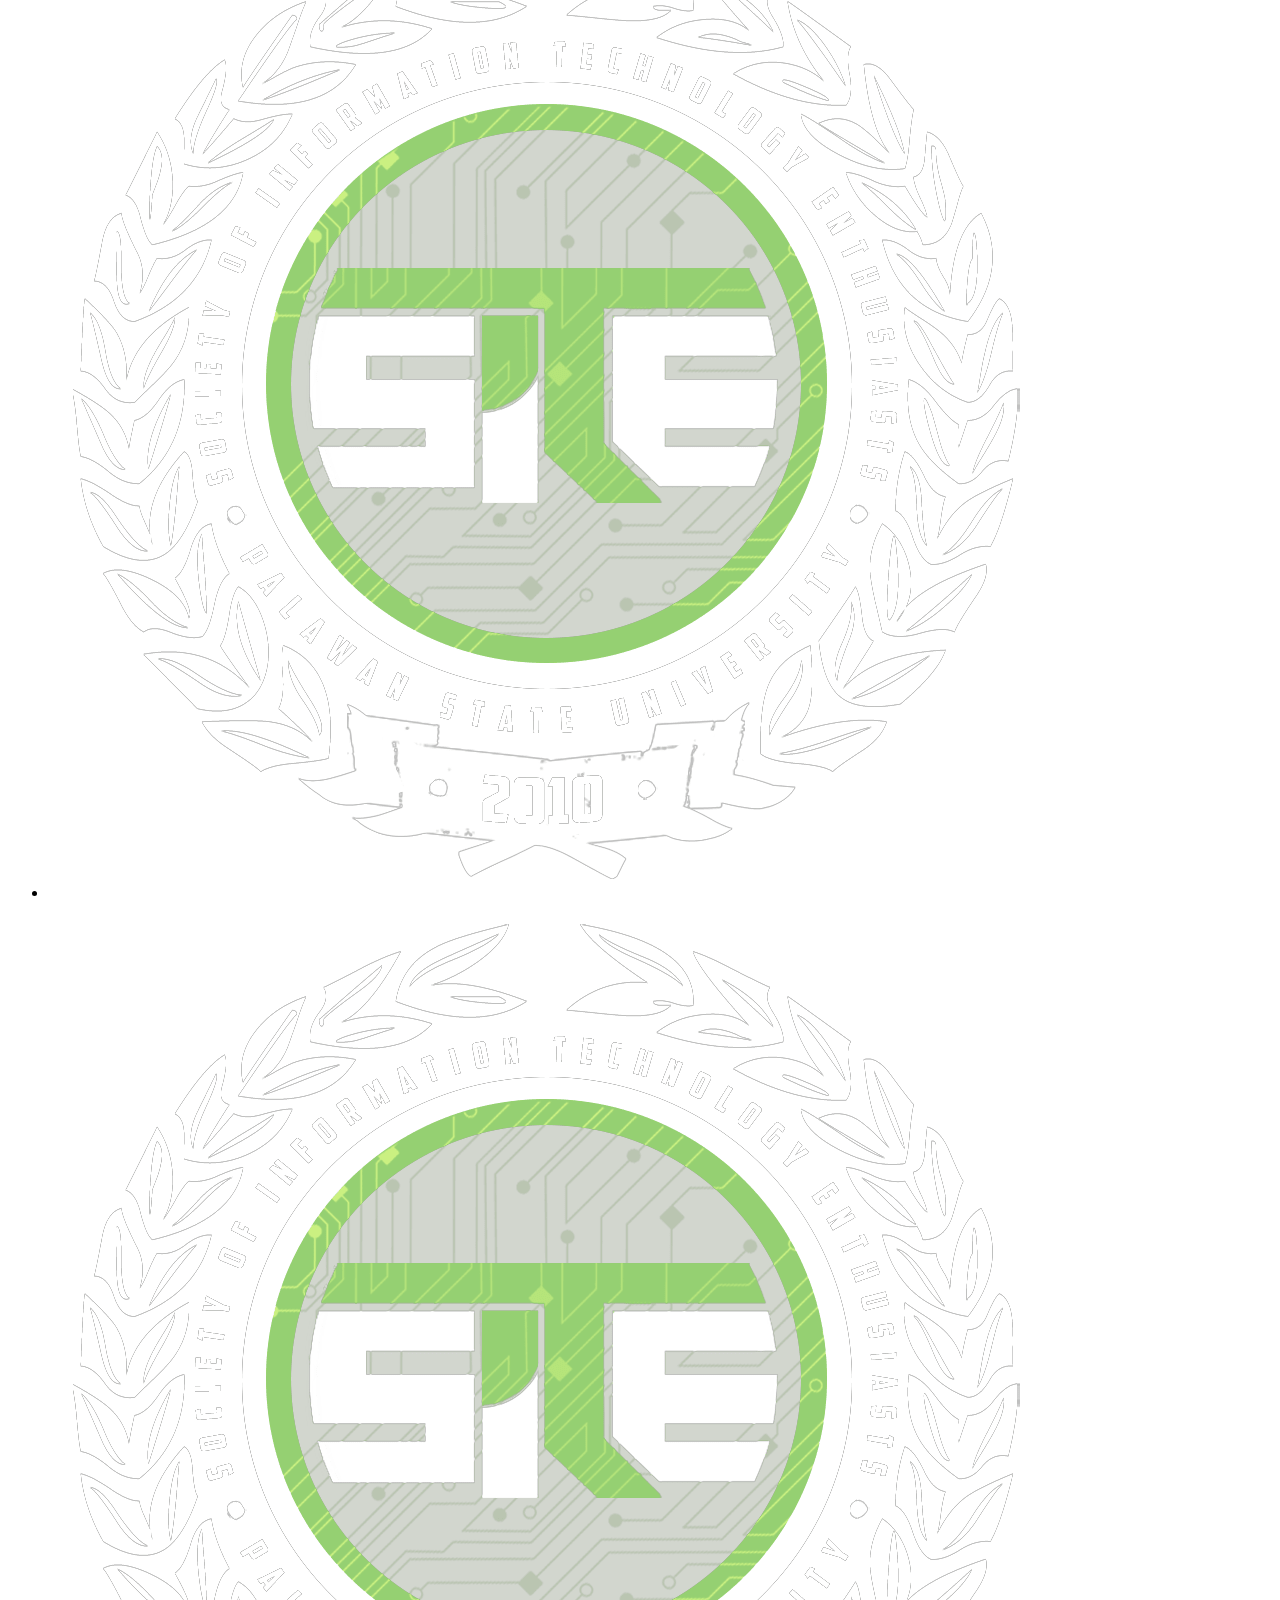
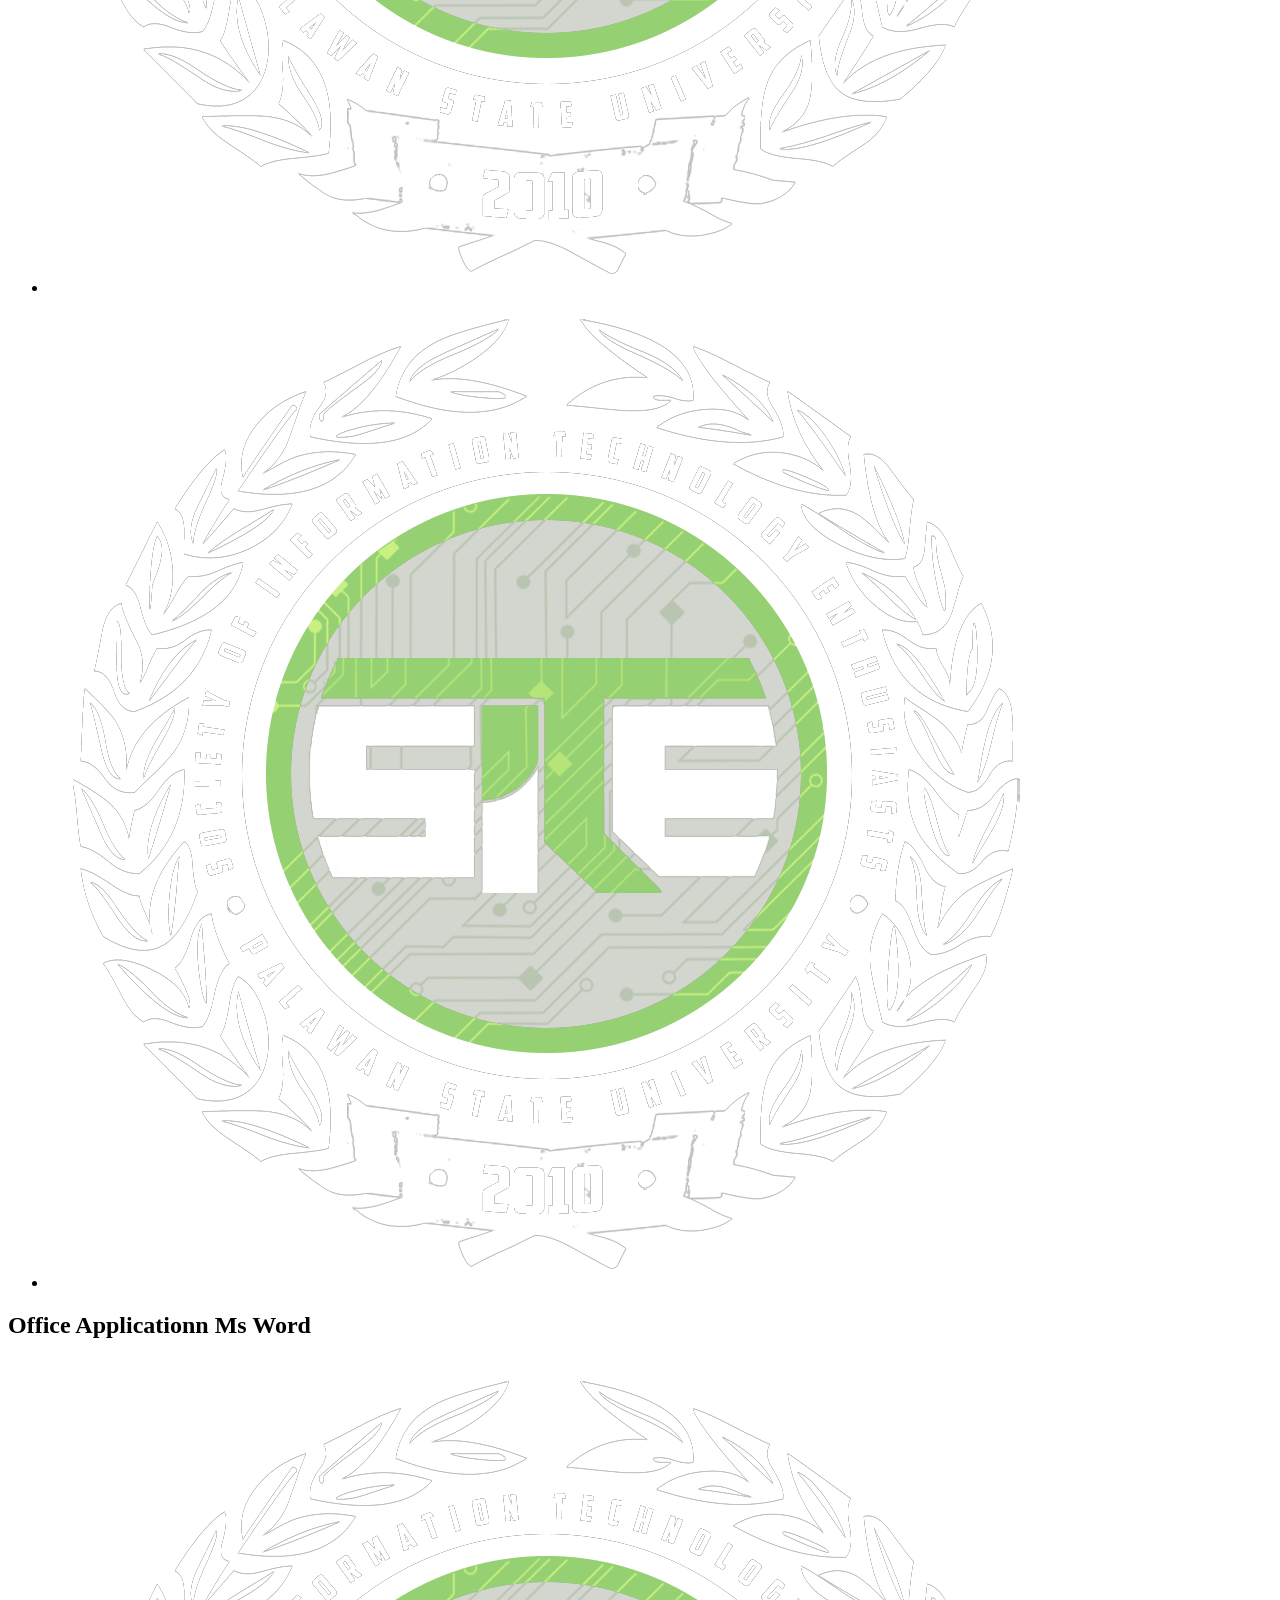
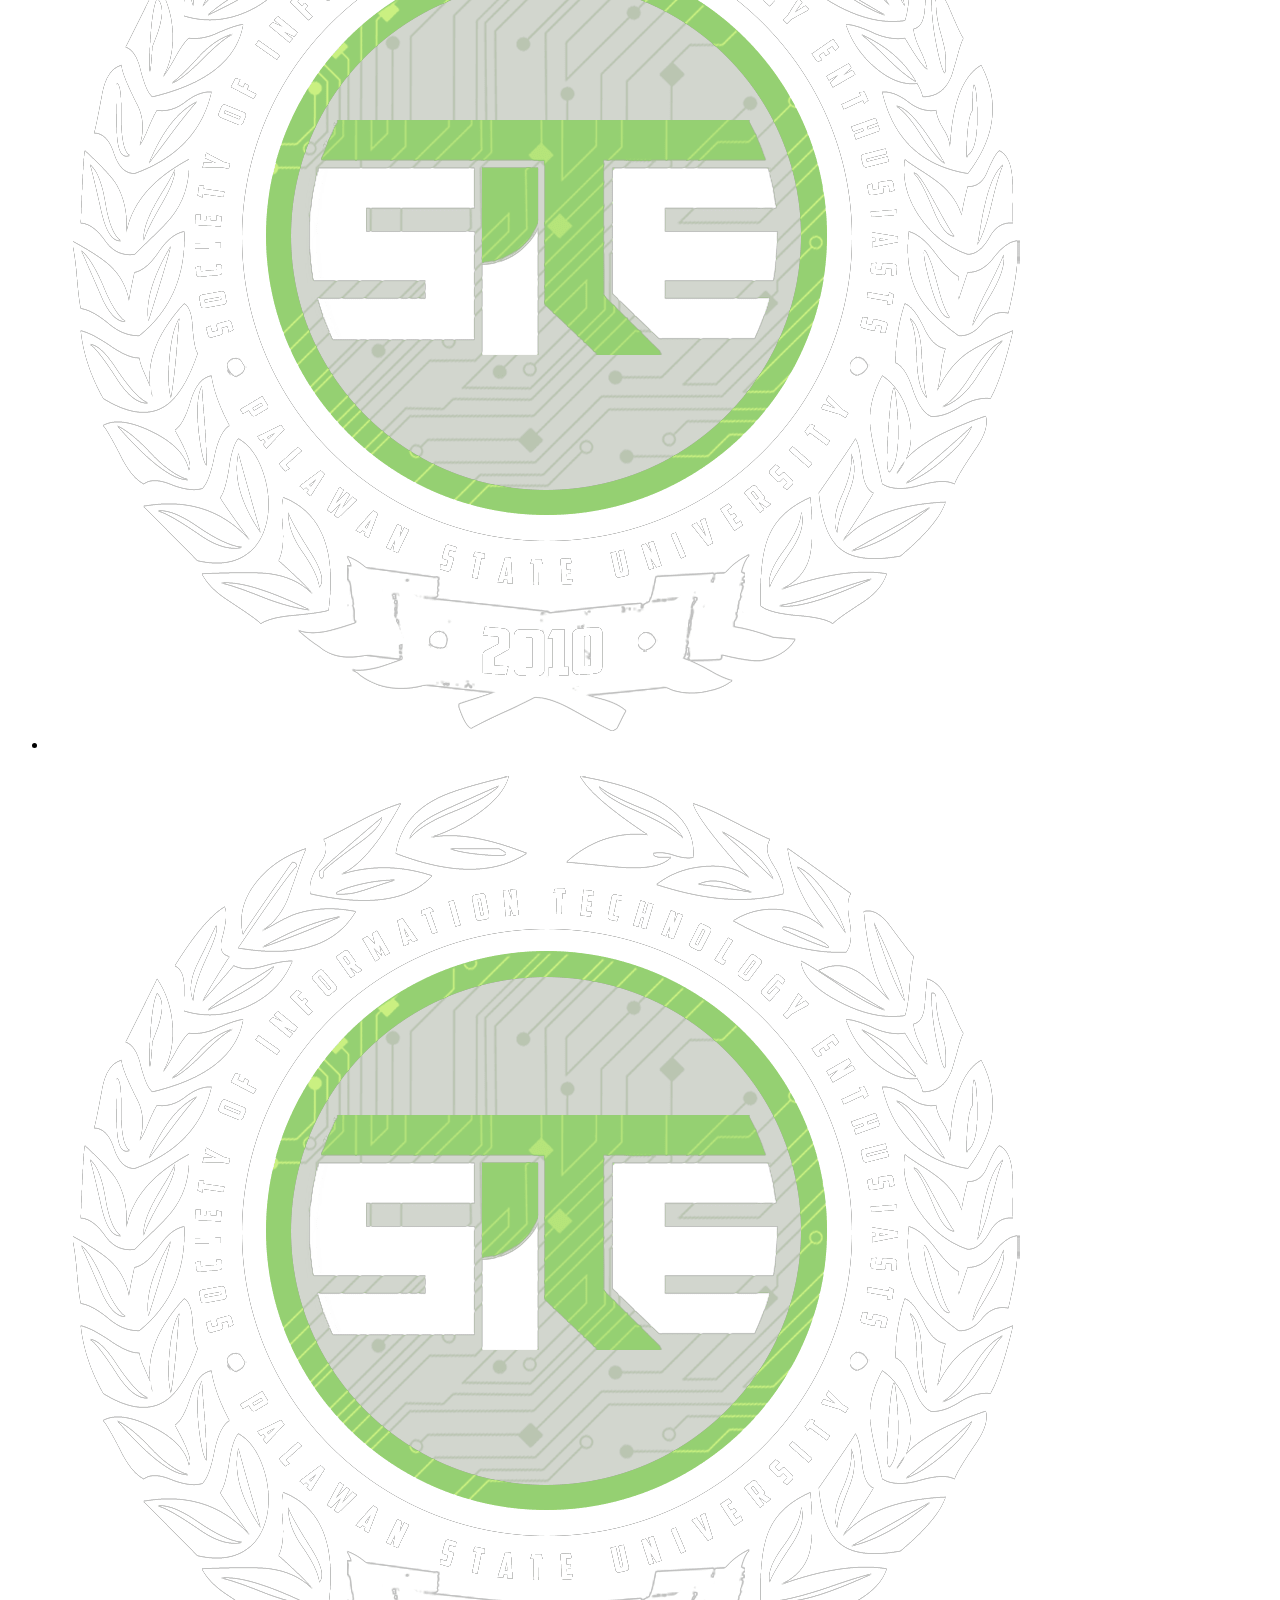
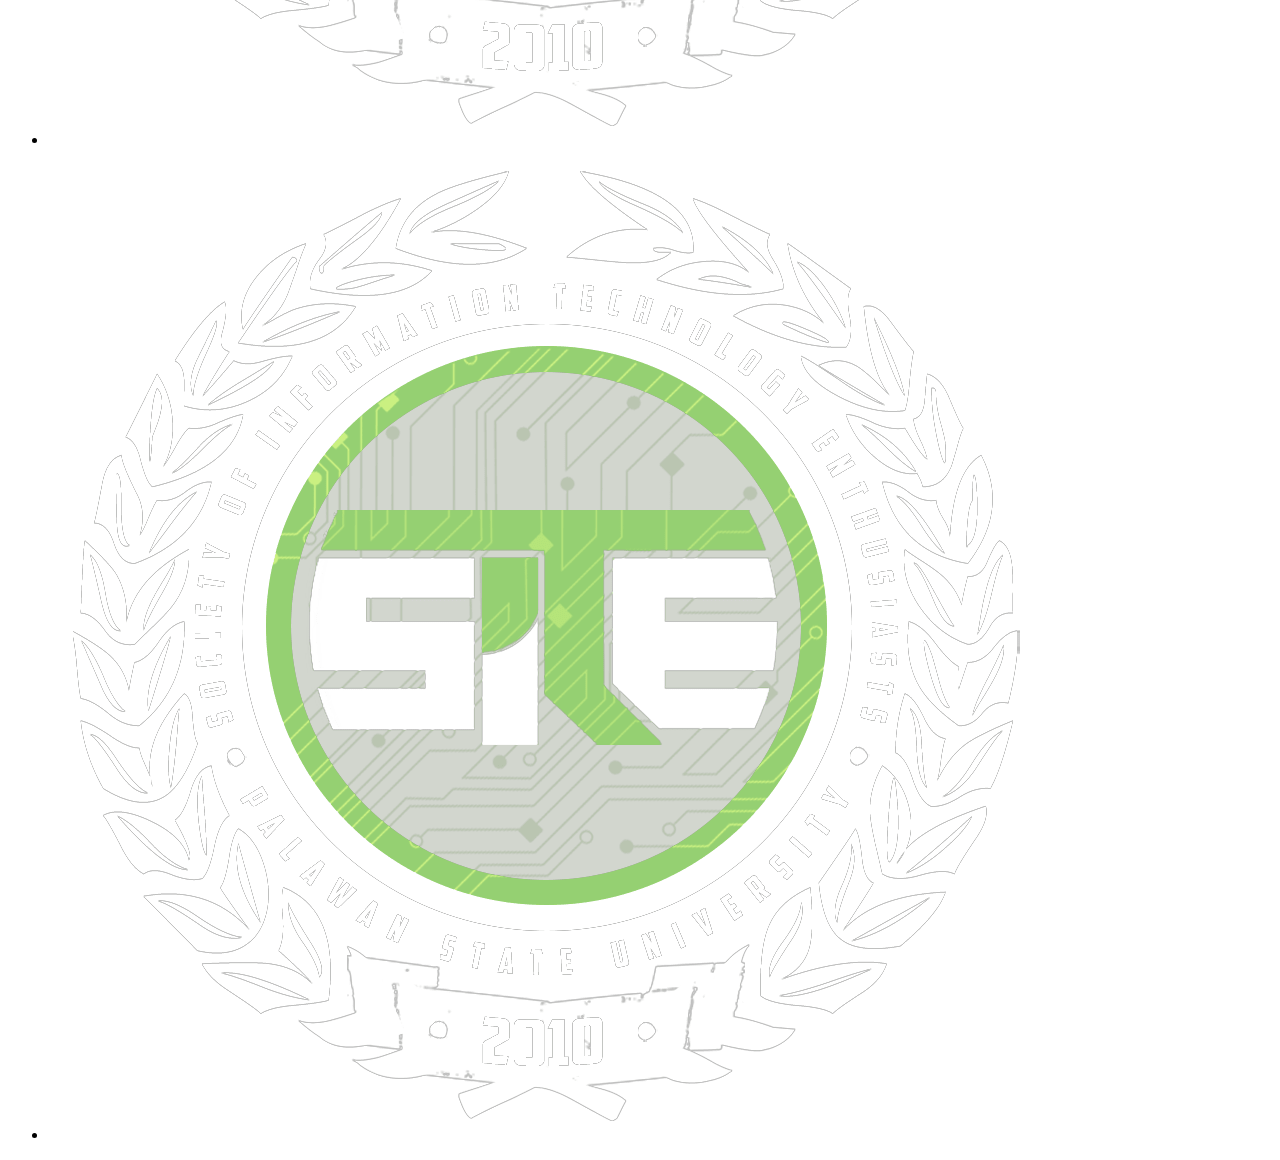
<file: sample.html>
<html>




        <body>

            <h2>Code Editor</h2>
                <ul>
                    <li><a href="https://code.visualstudio.com"> <img src="img/SITE.png"/></a></li>
                    <li><a href=""> <img src="img/SITE.png"/></a></li>
                    <li><a href=""> <img src="img/SITE.png"/></a></li>
                </ul>

            <h2>Sublime Text</h2>
                <ul>
                    <li><a href=""> <img src="img/SITE.png"/></a></li>
                    <li><a href=""> <img src="img/SITE.png"/></a></li>
                    <li><a href=""> <img src="img/SITE.png"/></a></li>
                </ul>

            <h2>Office Applicationn Ms Word</h2>
                <ul>
                    <li><a href=""> <img src="img/SITE.png"/></a></li>
                    <li><a href=""> <img src="img/SITE.png"/></a></li>
                    <li><a href=""> <img src="img/SITE.png"/></a></li>
                </ul>

            







        </body>

    



</html>
</file>
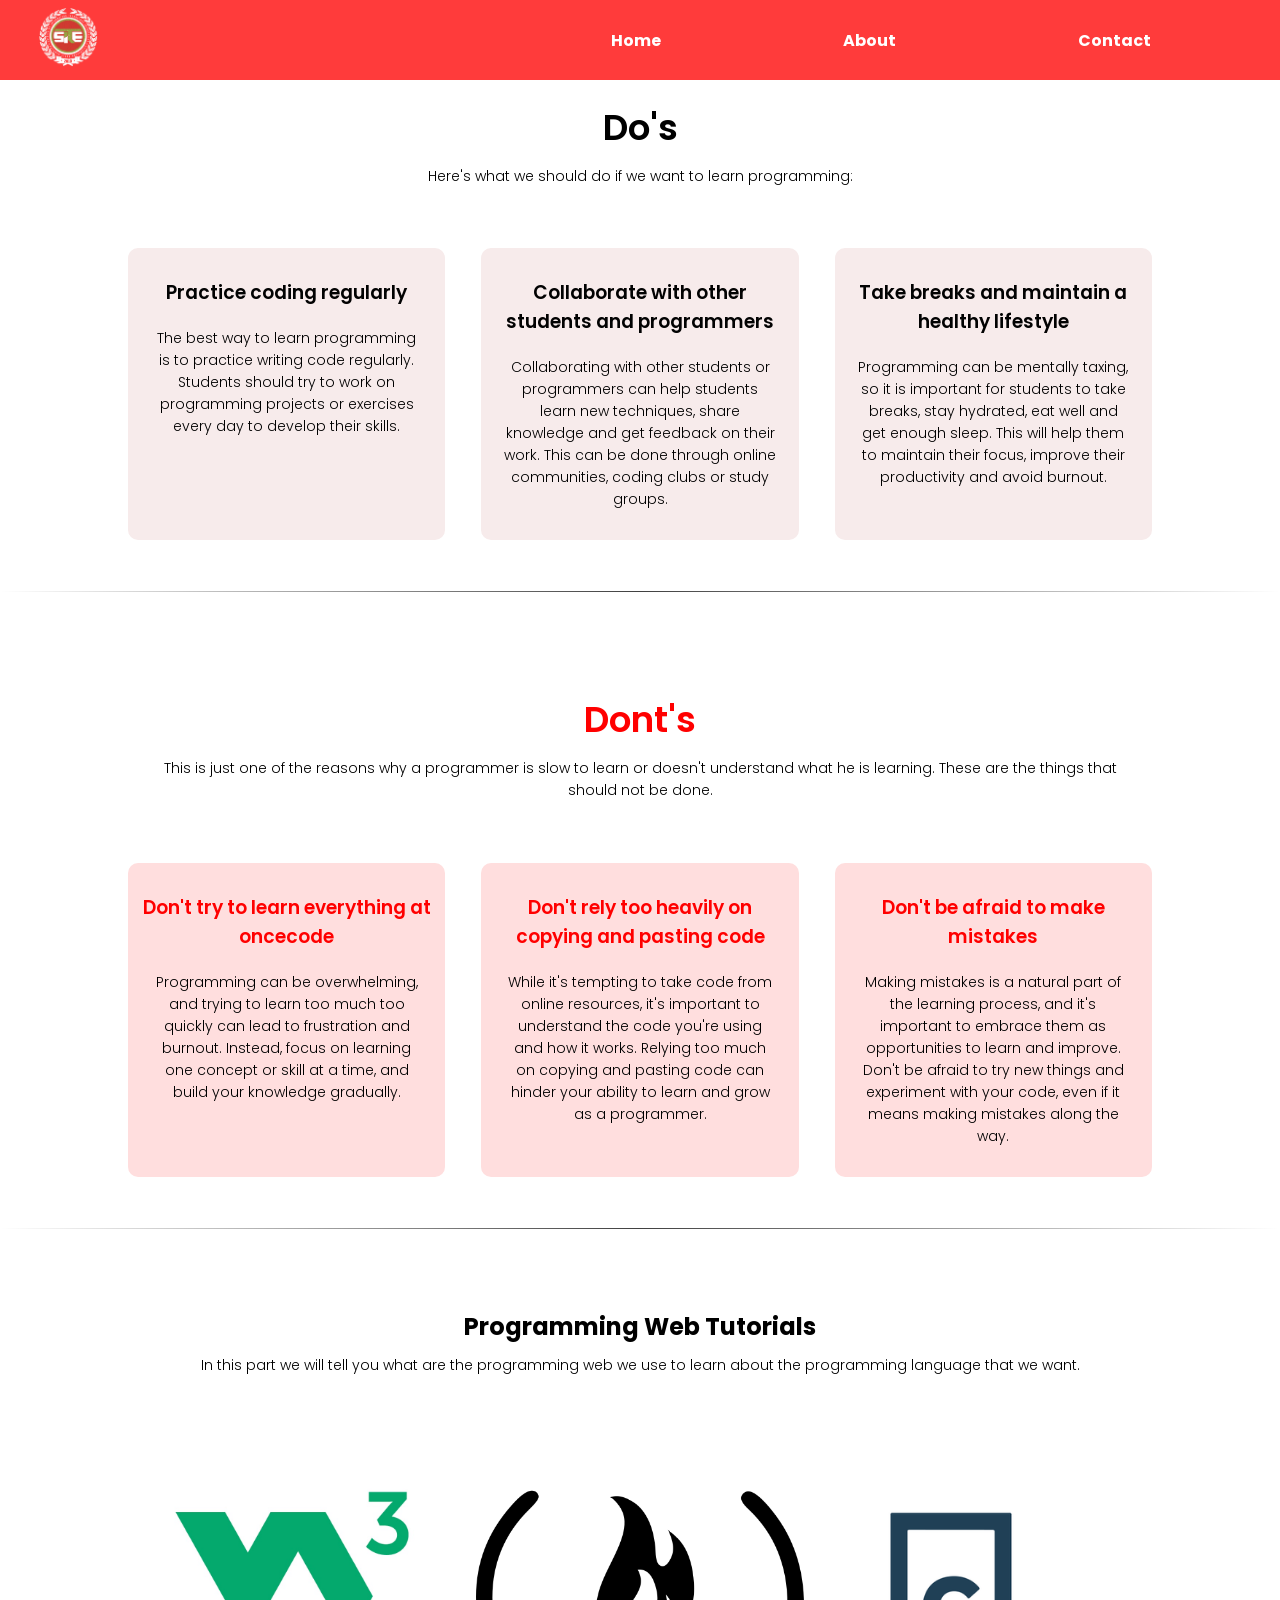
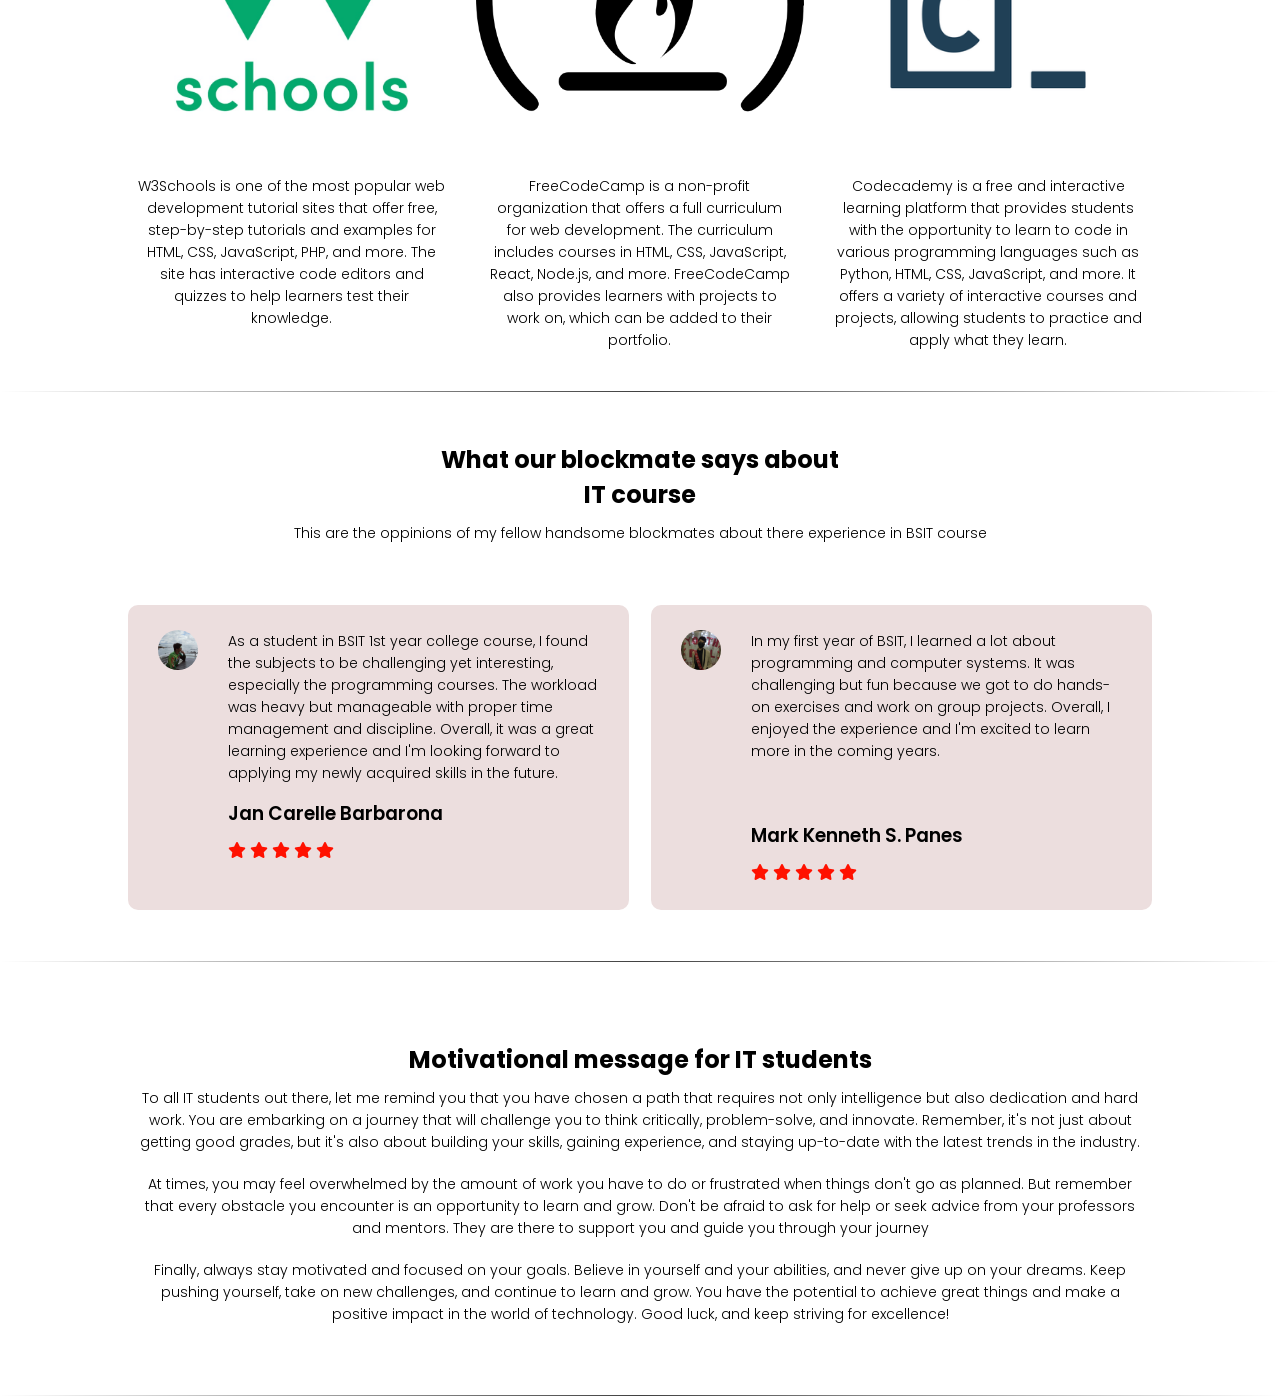
<file: second-section.html>
<!DOCTYPE html>
<html>
  <head>
    <meta name="viewport" content="with=device-width, initial-scale=1.0" />
    <title>How to Survive in BSIT</title>
    <link rel="stylesheet" href="HCI.css" />
    <link rel="stylesheet" href="nav-section2.css" />

    <link rel="preconnect" href="https://fonts.googleapis.com" />
    <link rel="preconnect" href="https://fonts.gstatic.com" crossorigin />
    <link
      href="https://fonts.googleapis.com/css2?family=Poppins:wght@100;200;300;400;600;700&family=Roboto+Condensed&display=swap"
      rel="stylesheet"
    />
    <link
      rel="stylesheet"
      href="https://cdnjs.cloudflare.com/ajax/libs/font-awesome/6.3.0/css/all.min.css"
    />
  </head>
  <body>
    <nav>
      <input id="nav-toggle" type="checkbox" />

      <a target="blank" href="https://www.facebook.com/psu.site"
        ><img src="img/SITE.png"
      /></a>

      <ul class="links">
        <li><a href="first-section.html">Home</a></li>
        <li><a href="AboutUs.html">About</a></li>
        <li><a href="ContactUs.html">Contact</a></li>
      </ul>
      <label for="nav-toggle" class="icon-burger">
        <div class="line"></div>
        <div class="line"></div>
        <div class="line"></div>
      </label>
    </nav>

    <!-----section2------->

    <section class="Sec3">
      <h1 class="Donth2">Do's</h1>
      <p>Here's what we should do if we want to learn programming:</p>

      <div class="row">
        <div class="content-dont2">
          <h3 class="Do">Practice coding regularly</h3>
          <p>
            The best way to learn programming is to practice writing code
            regularly. Students should try to work on programming projects or
            exercises every day to develop their skills.
          </p>
        </div>

        <div class="content-dont2">
          <h3 class="Do">Collaborate with other students and programmers</h3>
          <p>
            Collaborating with other students or programmers can help students
            learn new techniques, share knowledge and get feedback on their
            work. This can be done through online communities, coding clubs or
            study groups.
          </p>
        </div>

        <div class="content-dont2">
          <h3 class="Do">Take breaks and maintain a healthy lifestyle</h3>
          <p>
            Programming can be mentally taxing, so it is important for students
            to take breaks, stay hydrated, eat well and get enough sleep. This
            will help them to maintain their focus, improve their productivity
            and avoid burnout.
          </p>
        </div>
      </div>
    </section>

    <hr />

    <!-----section3------>

    <section class="Sec2">
      <h1 class="Donth1">Dont's</h1>
      <p>
        This is just one of the reasons why a programmer is slow to learn or
        doesn't understand what he is learning. These are the things that should
        not be done.
      </p>

      <div class="row">
        <div class="content-dont">
          <h3>Don't try to learn everything at oncecode</h3>
          <p>
            Programming can be overwhelming, and trying to learn too much too
            quickly can lead to frustration and burnout. Instead, focus on
            learning one concept or skill at a time, and build your knowledge
            gradually.
          </p>
        </div>

        <div class="content-dont">
          <h3>Don't rely too heavily on copying and pasting code</h3>
          <p>
            While it's tempting to take code from online resources, it's
            important to understand the code you're using and how it works.
            Relying too much on copying and pasting code can hinder your ability
            to learn and grow as a programmer.
          </p>
        </div>

        <div class="content-dont">
          <h3>Don't be afraid to make mistakes</h3>
          <p>
            Making mistakes is a natural part of the learning process, and it's
            important to embrace them as opportunities to learn and improve.
            Don't be afraid to try new things and experiment with your code,
            even if it means making mistakes along the way.
          </p>
        </div>
      </div>
    </section>

    <hr />

    <!------section4------>

    <section class="webs">
      <h1>Programming Web Tutorials</h1>
      <p>
        In this part we will tell you what are the programming web we use to
        learn about the programming language that we want.
      </p>

      <div class="row">
        <div class="webs-col">
          <img src="img/web1.png" />
          <div class="layer">
            <a target="blank" href="https://www.w3schools.com/"
              ><h3>W3schools</h3></a
            >
          </div>
          <div>
            <p>
              W3Schools is one of the most popular web development tutorial
              sites that offer free, step-by-step tutorials and examples for
              HTML, CSS, JavaScript, PHP, and more. The site has interactive
              code editors and quizzes to help learners test their knowledge.
            </p>
          </div>
        </div>

        <div class="webs-col">
          <img src="img/web4.webp" />
          <div class="layer">
            <a target="blank" href="https://www.freecodecamp.org/"
              ><h3>FreeCodeCamp</h3></a
            >
          </div>
          <div>
            <p>
              FreeCodeCamp is a non-profit organization that offers a full
              curriculum for web development. The curriculum includes courses in
              HTML, CSS, JavaScript, React, Node.js, and more. FreeCodeCamp also
              provides learners with projects to work on, which can be added to
              their portfolio.
            </p>
          </div>
        </div>

        <div class="webs-col">
          <img src="img/web3.png" />
          <div class="layer">
            <a target="blank" href="https://www.codecademy.com/"
              ><h3>Codecademy</h3></a
            >
          </div>
          <div>
            <p>
              Codecademy is a free and interactive learning platform that
              provides students with the opportunity to learn to code in various
              programming languages such as Python, HTML, CSS, JavaScript, and
              more. It offers a variety of interactive courses and projects,
              allowing students to practice and apply what they learn.
            </p>
          </div>
        </div>
      </div>
    </section>

    <hr />
    <!------section5------->

    <section class="testimonials">
      <h1>What our blockmate says about<br />IT course</h1>
      <p>
        This are the oppinions of my fellow handsome blockmates about there
        experience in BSIT course
      </p>

      <div class="row">
        <div class="testimonials-col">
          <a href="https://www.facebook.com/jancarrelle.barbarona.9">
            <img src="img/testimony1.jpg"
          /></a>
          <div>
            <p>
              As a student in BSIT 1st year college course, I found the subjects
              to be challenging yet interesting, especially the programming
              courses. The workload was heavy but manageable with proper time
              management and discipline. Overall, it was a great learning
              experience and I'm looking forward to applying my newly acquired
              skills in the future.
            </p>
            <h3>Jan Carelle Barbarona</h3>
            <i class="fa fa-star"></i>
            <i class="fa fa-star"></i>
            <i class="fa fa-star"></i>
            <i class="fa fa-star"></i>
            <i class="fa fa-star"></i>
          </div>
        </div>

        <div class="testimonials-col">
          <a href="https://www.facebook.com/kenneth09242003"
            ><img src="img/testimony2.jpg"
          /></a>
          <div>
            <p>
              In my first year of BSIT, I learned a lot about programming and
              computer systems. It was challenging but fun because we got to do
              hands-on exercises and work on group projects. Overall, I enjoyed
              the experience and I'm excited to learn more in the coming
              years.<br /><br /><br />
            </p>
            <h3>Mark Kenneth S. Panes</h3>
            <i class="fa fa-star"></i>
            <i class="fa fa-star"></i>
            <i class="fa fa-star"></i>
            <i class="fa fa-star"></i>
            <i class="fa fa-star"></i>
          </div>
        </div>
      </div>
    </section>

    <hr />

    <!----section6-->

    <section class="Mot">
      <h1>Motivational message for IT students</h1>
      <p>
        To all IT students out there, let me remind you that you have chosen a
        path that requires not only intelligence but also dedication and hard
        work. You are embarking on a journey that will challenge you to think
        critically, problem-solve, and innovate. Remember, it's not just about
        getting good grades, but it's also about building your skills, gaining
        experience, and staying up-to-date with the latest trends in the
        industry.
      </p>

      <p>
        At times, you may feel overwhelmed by the amount of work you have to do
        or frustrated when things don't go as planned. But remember that every
        obstacle you encounter is an opportunity to learn and grow. Don't be
        afraid to ask for help or seek advice from your professors and mentors.
        They are there to support you and guide you through your journey
      </p>

      <p>
        Finally, always stay motivated and focused on your goals. Believe in
        yourself and your abilities, and never give up on your dreams. Keep
        pushing yourself, take on new challenges, and continue to learn and
        grow. You have the potential to achieve great things and make a positive
        impact in the world of technology. Good luck, and keep striving for
        excellence!
      </p>
    </section>

    <hr />

    
  </body>
</html>
</file>
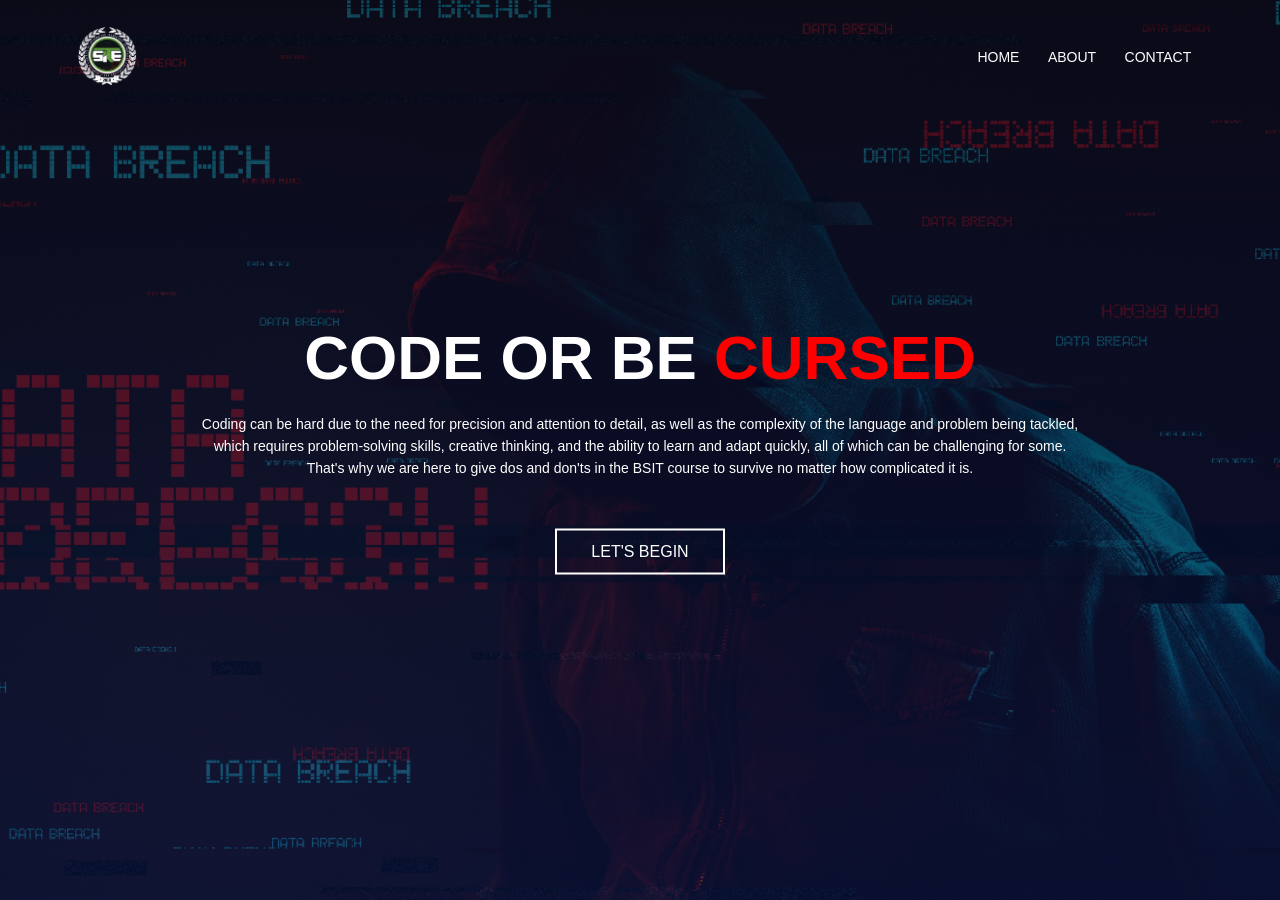
<file: The 1st section.html>
<!DOCTYPE html>
<html>
  <head>
    <meta name="viewport" content="with=device-width, initial-scale=1.0" />
    <title>How to Survive in BSIT</title>
    <link rel="stylesheet" href="HCI.css" />
    <link rel="preconnect" href="https://fonts.googleapis.com" />
    <link rel="preconnect" href="https://fonts.gstatic.com" crossorigin />
    <link
      rel="stylesheet"
      href="https://cdnjs.cloudflare.com/ajax/libs/font-awesome/6.3.0/css/all.min.css"
    />
  </head>
  <body>
    <!-----section1----->

    <section class="header">
      <nav>
        <a target="blank" href="https://www.facebook.com/psu.site"
          ><img src="img/SITE.png"
        /></a>
        <div class="nav-links">
          <ul>
            <li><a href="">HOME</a></li>
            <li><a href="AboutUs.html">ABOUT</a></li>
            <li><a href="ContactUs.html">CONTACT</a></li>
          </ul>
        </div>
      </nav>

      <div class="intro">
        <h1>CODE OR BE <span style="color: red">CURSED</span></h1>
        <p>
          Coding can be hard due to the need for precision and attention to
          detail, as well as the complexity of the language and problem being
          tackled,<br />
          which requires problem-solving skills, creative thinking, and the
          ability to learn and adapt quickly, all of which can be challenging
          for some.<br />
          That's why we are here to give dos and don'ts in the BSIT course to
          survive no matter how complicated it is.
        </p>
        <a href="2nd section Lets begin.html" class="btn">LET'S BEGIN</a>
      </div>
    </section>
  </body>
</html>
</file>
<file: HCI.css>
*{
    margin: 0;
    padding: 0;
    font-family: 'Poppins', sans-serif;
}

/*section1*/

.header{
        min-height: 100vh;
        width: 100%;
        background-image: linear-gradient(rgba(6, 10, 29, 0.7),rgba(6, 18, 63, 0.7)), url(img/Front.jpg);
        background-position: center;
        background-size: cover;
        position: relative;
    
}

nav{
    
    display: flex;
    padding: 2% 6%;
    justify-content: space-between;
    align-items: center;   
   
}


nav img{
    width: 60px;
}


.nav-links {
    flex: 1;
    text-align: right;
   
}


.nav-links ul li{
    list-style: none;
    display: inline-block;
    padding: 8px 12px;
    position: relative;
}

.nav-links ul li a{
    color: #fff;
    text-decoration: none;
    font-size: 14px;
}

.nav-links ul li::after{
    content: "";
    width: 0;
    height: 2px;
    background: #f44336;
    display: block;
    margin: auto;
    transition: 0.5s;

}

.nav-links ul li:hover::after{
    width:100%;

}

.intro{
    width: 90%;
    color:#fff;
    position: absolute;
    top: 50%;
    left: 50%;
    transform: translate(-50%,-50%);
    text-align: center;
}


.intro h1{
    font-size: 62px;

}

.intro p{
    margin: 10px 0 40px;
    font-size:14px;
    color: #fff;
    
}



.btn{
   
    display: inline-block;
    position: relative;
    color: white;
    font-size: 16px;
    text-decoration: none;
    border: 2px solid white;
    padding: 12px 34px;
    text-transform: uppercase;
    overflow: hidden;
    transition: 1s all ease;
    cursor: pointer;
    overflow: hidden;
    
}

.btn::before{
    background: red;
    content: "";
    width: 100%;
    height: 100%;
    position: absolute;
    top: 50%;
    left: 50%;
    transform: translate(-50%,-50%);
    z-index: -1;
    transition: all 1s ease;
     
}

html{
    scroll-behavior: smooth;
}


/*button1hover

.btn::before{
    width: 0;
    height: 100%;

}


.btn:hover::before{
    width: 100%;

}
*/


.btn::before{
    width: 100%;
    height: 0%;
    transform: translate(-50%,-50%) rotate(45deg);
}

.btn:hover::before{
    height: 380%;
}



/*button3hover
.btn::before{
    width: 100%;
    height: 0;

}


.btn:hover::before{
    height: 100%;
*/




::-webkit-scrollbar
{
    width: 12px;
}

::-webkit-scrollbar-thumb
{
   background: linear-gradient(transparent,red);
   border-radius: 6px;
}



/*section2*/

.Sec2{
    width:80%;
    margin: auto;
    text-align: center;
    padding-top: 100px;
   
}

.Donth1{
    font-size: 36px;
    font-weight:600;
    color: red;
    
}

p{
    color: black;
    font-size: 14px;
    font-weight: 300;
    line-height: 22px;
    padding: 10px;

}

.row{
    margin-top: 5%;
    display: flex;
    justify-content: space-between;

}

.content-dont{
    flex-basis: 31%;
    background: #ffdede;
    border-radius: 10px;
    margin-bottom: 5%;
    padding: 20px 12px;
    box-sizing:border-box;

}

h3{
    text-align: center;
    font-weight: 600;
    margin: 10px 0;
    color: red;
}

.content-dont:hover{
    box-shadow: 0 0 20px 0px rgb(255, 0, 0);
}

@media(max-width: 700px){
    .row{
        flex-direction: column;
    }

}


hr {
    border: 0;
    height: 1px;
    background-image: linear-gradient(to right, rgba(0, 0, 0, 0), rgba(0, 0, 0, 0.75), rgba(0, 0, 0, 0));
}







/*section3*/

.Sec3{
    width:80%;
    margin: auto;
    text-align: center;
    padding-top: 100px;
    
   
}

.Donth2{
    font-size: 36px;
    font-weight:600;
    color: black;
    
}

p{
    color: black;
    font-size: 14px;
    font-weight: 300;
    line-height: 22px;
    padding: 10px;

}

.row{
    margin-top: 5%;
    display: flex;
    justify-content: space-between;

}

.content-dont2{
    flex-basis: 31%;
    background: #f7ebeb;
    border-radius: 10px;
    margin-bottom: 5%;
    padding: 20px 12px;
    box-sizing:border-box;

}

.Do{
    text-align: center;
    font-weight: 600;
    margin: 10px 0;
    color: rgb(2, 2, 2);
}

.content-dont2:hover{
    box-shadow: 0 0 20px 0px rgba(0, 0, 0, 0.76);
    
}

@media(max-width: 700px){
    .row{
        flex-direction: column;
    }

}




/*section4*/

.webs{
    width: 80%;
    margin: auto;
    text-align: center;
    padding-top: 80px;


}


.webs-col{
        flex-basis: 32%;
        border-radius: 10px;
        margin-bottom: 30px;
        position: relative;
        overflow: hidden;
}


.webs-col img{
    width: 100%;
    display: block;

}


    
.layer{
    background: transparent;
    height: 100%;
    width: 100%;
    position: absolute;
    top: 0;
    left: 0;
    transition: 0.5s;

}

.layer:hover{
    background: rgba(226, 0, 19, 0.507);
}

.layer h3{
    width:100%;
    font-weight: 500;
    font-size: 35px;
    color:rgb(255, 255, 255);
    bottom: 0;
    left: 50%;
    transform: translateX(-50%);
    position: absolute;
    opacity: 0;
    transition: 0.5s;

}

.layer:hover h3{
    bottom: 49%;
    opacity: 1;

}



/*section5*/

.testimonials{
    width: 80%;
    margin: auto;
    padding-top: 50px;
    text-align: center;
}

.testimonials-col{
    flex-basis: 44%;
    border-radius: 10px;
    margin-bottom: 5%;
    text-align: left;
    background: #ecdede;
    padding: 25px;
    cursor: pointer;
    display: flex;

}

.testimonials-col img{
    height: 40px;
    margin-left: 5px;
    margin-right: 30px;
    border-radius: 50%;
    
}

.testimonials-col p{
    padding: 0;

}

.testimonials-col h3{
    margin-top: 15px;
    text-align: left;
    color: black;
    
}

.testimonials-col i{
    color: #ff1100;

}

@media(max-width: 700px){
    .testimonials-col img{
        margin-left: 0px;
        margin-right: 15px;


    }

}




/*section6*/

.Mot{
    width: 80%;
    margin: auto;
    padding-top: 80px;
    padding-bottom:60px ;
    text-align: center;

}


/*footerSection7*/


.footer {
    width: 100%;
    padding-top: 30px 0;
    text-align: center;
   
    


}

.footer h4{
    margin-top: 25px;
    margin-bottom:20px;
    font-weight: 600;


}

.icons i{
    color: #ff1100;
    margin: 0 13px;
    cursor: pointer;
    padding: 18px 0;

}

.footer p{
    padding-top: 1px;


}

.copyright{
    color: #ff1100;
    font-family: Arial, Helvetica, sans-serif;
    font-weight: 600;


}


/*aboutUs page*/

.about-header{

        height: 40vh;
        width: 100%;
        background-image: linear-gradient(rgba(6, 10, 29, 0.7),rgba(6, 18, 63, 0.7)), url(img/Front.jpg);
        background-position: center;
        background-size: cover;
        text-align: center;
        color: white;
        

}

.about-header h1{
    margin-top: 5%;
   



}

.footer1{
    padding-top: 40px;
    width: 100%;
    padding-top: 30px 0;
    text-align: center;

}


/*ContactUspage*/




.Contact {
    width: 100%;
    text-align: center;
    padding-bottom: 1%;
    font-family: 'Poppins', sans-serif;
    
   
   


}

.Contact h1{
    padding-top: 50px;
    font-size: 30px;
    color: #000000;
    font-family: 'Poppins', sans-serif;

}


.Contact i{
    color: #f51111;
    margin: 0 13px;
    cursor: pointer;
    padding: 18px 0;
}



.team-row{
    display: flex;
    justify-content: center;
    flex-wrap: wrap;
    padding: 3px ;
}

.member{
    border-radius: 20px;
    flex: 1 1 150px;
    margin: 20px;
    text-align: center;
    padding: 20px 10px;
    cursor: pointer;
    max-width: 300px;
    transition: all 0.3s;
    
}

.member:hover{
    box-shadow: 0 10px 20px rgba(204, 0, 0, 0.61);
    transform: translateY(-20px);
}

.member img{
    display: block;
    width: 150px; height: 150px;
    object-fit: cover;
    border:4px solid #ff0000;
    border-radius: 50%;
    margin: 0 auto;
}


/* "NOT IMPORTANT" spinning image
.member img:hover{
    -webkit-animation: spin 0.3s linear infinite;
    -moz-animation: spin 0.3s linear infinite;
    animation: spin 0.3s linear infinite;
    transition: ease-in-out;

}

@-moz-keyframes spin { 100% { -moz-transform: rotate(360deg) ;}}
@-webkit-keyframes spin { 100% { -webkit-transform: rotate(360deg); }}
@keyframes spin { 100% { -webkit-transform: rotate(360deg); transform: rotate(360deg); } }

*/



.member h2{
    text-transform: uppercase;
    font-size: 24px;
    color: #ff0000;
    margin: 15px 0;
}

.member p{
    font-size: 15px;
    color: #ff0000;
    line-height: 1.6;
    font-weight: bold;
}

::-webkit-scrollbar
{
    width: 12px;
  
}

::-webkit-scrollbar-thumb
{
   background: linear-gradient(transparent,red);
   border-radius: 6px;
   
}
</file>
<file: nav section2.css>
nav {
	position: fixed;
	z-index: 10;
	left: 0;
	right: 0;
	top: 0;
	padding: 0 3%;
	height: 80px;
	background-color: rgba(255, 10, 10, 0.8);
}

/*
nav .logo {
	float: left;
	width: 40%;
	height: 100%;
	display: flex;
	align-items: center;
	font-size: 24px;
	color: #fff;
}*/

nav img{
    width: 60px;
}

nav .links {
	float: right;
	padding: 0;
	margin: 0;
	width: 60%;
	height: 100%;
	display: flex;
	justify-content: space-around;
	align-items: center;
}
nav .links li {
	list-style: none;
	
	
}
nav .links a {
	display: block;
	padding: 1em;
	font-size: 16px;
	font-weight: bold;
	color: #fff;
	text-decoration: none;
}
#nav-toggle {
	position: absolute;
	top: -100px;
	
}
nav .icon-burger {
	display: none;
	position: absolute;
	right: 5%;
	top: 50%;
	transform: translateY(-50%);
}
nav .icon-burger .line {
	width: 30px;
	height: 5px;
	background-color: #fff;
	margin: 5px;
	border-radius: 3px;
	transition: all .3s ease-in-out;
}


@media screen and (max-width: 768px) {
	
    nav img{
        width: 60px;
    }

	nav .links {
		float: none;
		position: fixed;
		z-index: 9;
		left: 0;
		right: 0;
		top: 100px;
		bottom: 100%;
		width: auto;
		height: auto;
		flex-direction: column;
		justify-content: space-evenly;
		background-color: rgba(0, 0, 0, 0.8);
		overflow: hidden;
		box-sizing: border-box;
		transition: all .6s ease-in-out;
	}
	nav .links a {
		font-size: 20px;
	}
	nav :checked ~ .links {
		bottom: 0;
	}
	nav .icon-burger {
		display: block;
	}
	nav :checked ~ .icon-burger .line:nth-child(1) {
		transform: translateY(10px) rotate(225deg);
	}
	nav :checked ~ .icon-burger .line:nth-child(3) {
		transform: translateY(-10px) rotate(-225deg);
	}
	nav :checked ~ .icon-burger .line:nth-child(2) {
		opacity: 0;
	}
	
}


::-webkit-scrollbar
{
    width: 12px;
}

::-webkit-scrollbar-thumb
{
   background: linear-gradient(transparent,red);
   border-radius: 6px;
}
</file>
<file: nav-section2.css>
nav {
	position: fixed;
	z-index: 10;
	left: 0;
	right: 0;
	top: 0;
	padding: 0 3%;
	height: 80px;
	background-color: rgba(255, 10, 10, 0.8);
}

/*
nav .logo {
	float: left;
	width: 40%;
	height: 100%;
	display: flex;
	align-items: center;
	font-size: 24px;
	color: #fff;
}*/

nav img{
    width: 60px;
}

nav .links {
	float: right;
	padding: 0;
	margin: 0;
	width: 60%;
	height: 100%;
	display: flex;
	justify-content: space-around;
	align-items: center;
}
nav .links li {
	list-style: none;
	
	
}
nav .links a {
	display: block;
	padding: 1em;
	font-size: 16px;
	font-weight: bold;
	color: #fff;
	text-decoration: none;
}
#nav-toggle {
	position: absolute;
	top: -100px;
	
}
nav .icon-burger {
	display: none;
	position: absolute;
	right: 5%;
	top: 50%;
	transform: translateY(-50%);
}
nav .icon-burger .line {
	width: 30px;
	height: 5px;
	background-color: #fff;
	margin: 5px;
	border-radius: 3px;
	transition: all .3s ease-in-out;
}


@media screen and (max-width: 768px) {
	
    nav img{
        width: 60px;
    }

	nav .links {
		float: none;
		position: fixed;
		z-index: 9;
		left: 0;
		right: 0;
		top: 100px;
		bottom: 100%;
		width: auto;
		height: auto;
		flex-direction: column;
		justify-content: space-evenly;
		background-color: rgba(0, 0, 0, 0.8);
		overflow: hidden;
		box-sizing: border-box;
		transition: all .6s ease-in-out;
	}
	nav .links a {
		font-size: 20px;
	}
	nav :checked ~ .links {
		bottom: 0;
	}
	nav .icon-burger {
		display: block;
	}
	nav :checked ~ .icon-burger .line:nth-child(1) {
		transform: translateY(10px) rotate(225deg);
	}
	nav :checked ~ .icon-burger .line:nth-child(3) {
		transform: translateY(-10px) rotate(-225deg);
	}
	nav :checked ~ .icon-burger .line:nth-child(2) {
		opacity: 0;
	}
	
}


::-webkit-scrollbar
{
    width: 12px;
}

::-webkit-scrollbar-thumb
{
   background: linear-gradient(transparent,red);
   border-radius: 6px;
}
</file>
